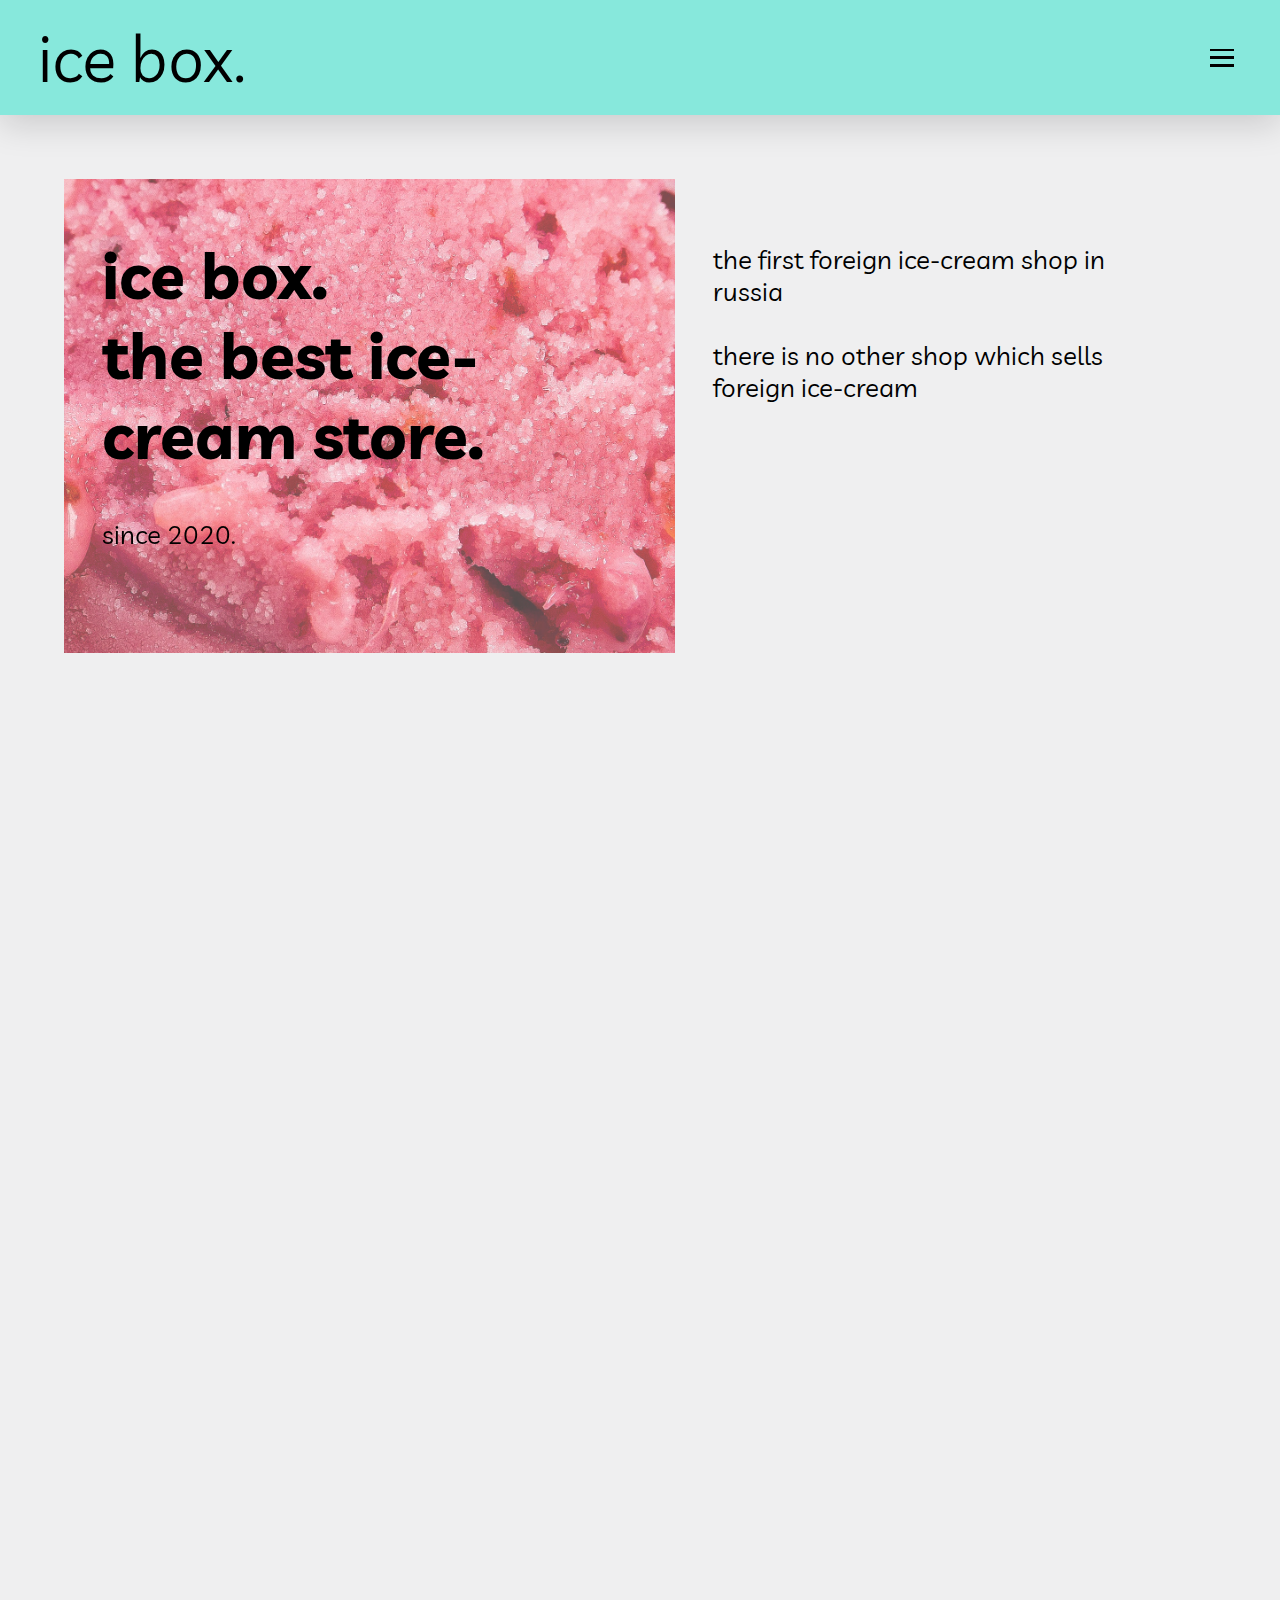
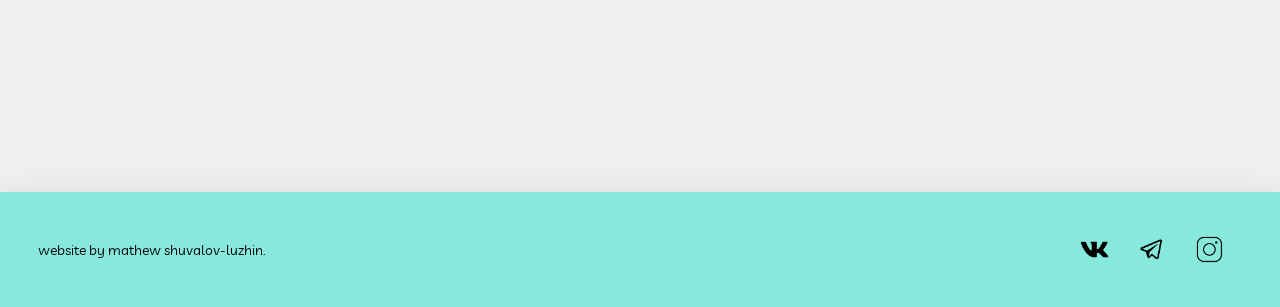
<file: index.html>
<!DOCTYPE html>
<html lang="en">
<head>
    <meta charset="UTF-8">
    <meta http-equiv="X-UA-Compatible" content="IE=edge">
    <meta name="viewport" content="width=device-width, initial-scale=1.0">

    <link rel="icon" href="link-photo/favicon.ico">

    <title>home | ice-box.</title>

    <link href="css/style.css" rel="stylesheet">
    <link href="css/menu.css" rel="stylesheet">
    <link href="css/burger.css" rel="stylesheet">
    <link href="css/footer.css" rel="stylesheet">
    <link href="adapt/menuadapt.css" rel="stylesheet">      
    <link href="adapt/burgeradapt.css" rel="stylesheet">
    <link href="adapt/footeradapt.css" rel="stylesheet">
    
    <link href="css/home.css" rel="stylesheet">
    <link href="adapt/homeadapt.css" rel="stylesheet">
    

</head>
<body>
    
        <!-- Меню -->

        <div id="menu">
            <div id="logo"><a href="index.html">ice box.</a></div>
            <div class="block">
                <ul id="nav">
                    <li><a href="shop.html"><div id="shop">shop</div></a></li>
                    <li><a href="about.html"><div id="cart">about</div></a></li>
                    <li><a href="contacts.html"><div id="contacts">contacts</div></a></li>
                </ul>
                <button class="burger" id="burger" onclick="ToggleMenu()">
                   <div class="line"></div>
                </button>
            </div>
        </div>

        <div class="container">
            <div class="content-left">
                <div class="text" id="f">
                    <div class="inner">
                        <h1>ice box. 
                        <br> 
                        the best ice-cream store.
                        </h1>
                        since 2020.
                    </div>
                </div>
                <div class="aside">
                    the first foreign ice-cream shop in russia<br><br>
                    there is no other shop which sells foreign ice-cream
                </div>
            </div>
    
            <div class="content-right">
                <div class="text" id="s">
                    <div class="inner" id="r">
                        <h1>the best quality.
                        <br> 
                        straight from usa and europe.
                        </h1>
                        all the production is original. 
                    </div>
                </div>
                <div class="aside" id="aside2">
                    we work only with official dealers of ice-cream brands.<br><br>
                    so the quality of our product is the best in russia
                </div>
            </div>
    
            <div class="content-left">
                <div class="text" id="t">
                    <div class="inner">
                        <h1>you're welcome
                        </h1>
                        <span>ice box.</span>
                    </div>
                </div>
            </div>
        </div>
        

        <footer>
            <div id="author">
                website by mathew shuvalov-luzhin.
            </div>
            <div id="link-container">
                <a href="https://vk.com/matveyshuv" target="blank">
                <div id="link">
                    <img src="link-photo/vk.png">
                </div>
                </a>
                <a href="https://t.me/matveyshuvalov" target="blank">
                <div id="link">
                    <img src="link-photo/tg.png">
                </div>
                </a>
                <a href="https://www.instagram.com/matveyshuvalov/" target="blank">
                <div id="link">
                    <img src="link-photo/inst.png">
                </div>
                </a>
            </div>
        </footer>


        <script>
            function ToggleMenu(){
                const button = document.getElementById('burger')
                const menu = document.getElementById('nav')
    
                button.classList.toggle('active')
                menu.classList.toggle('active')
            }

            function onEntry(entry) {
                entry.forEach(change => {
                    if (change.isIntersecting) {
                        change.target.classList.add('show');
                        }
                });
            }
            let options = { threshold: [0.5] };
            let observer = new IntersectionObserver(onEntry, options);
            let elements = document.querySelectorAll('.content-left, .content-right, span');
            for (let elm of elements) {
                 observer.observe(elm);
                }
        </script>


</body>
</html>
</file>
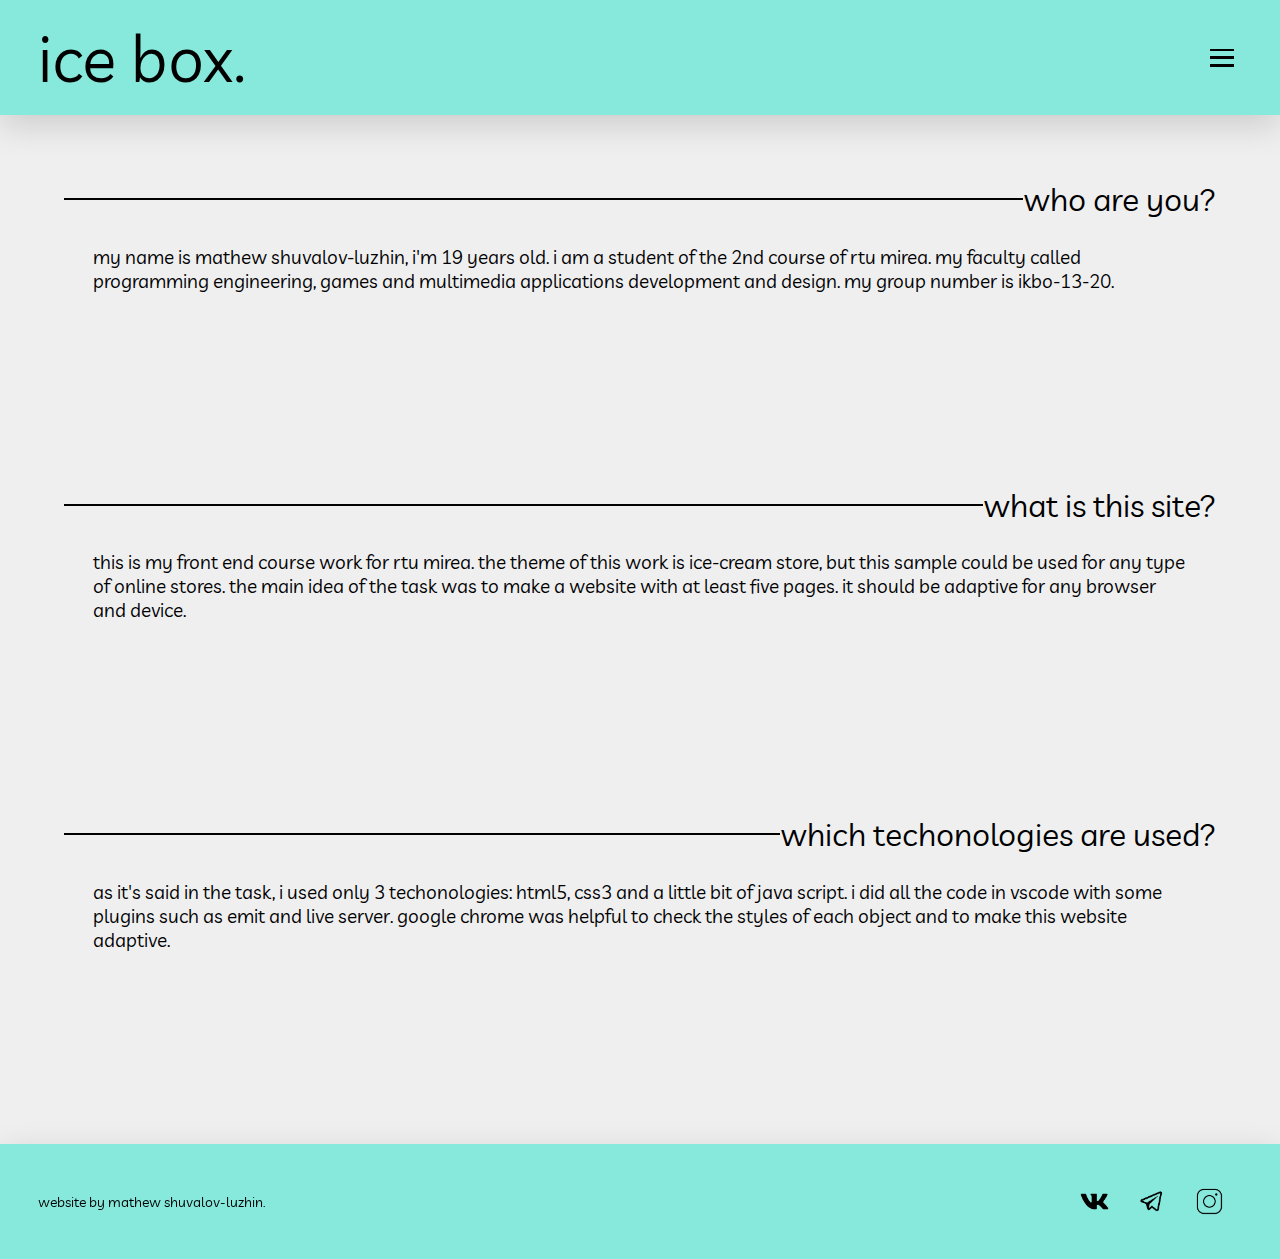
<file: about.html>
<!DOCTYPE html>
<html lang="en">
<head>
    <meta charset="UTF-8">
    <meta http-equiv="X-UA-Compatible" content="IE=edge">
    <meta name="viewport" content="width=device-width, initial-scale=1.0">

    <link rel="icon" href="link-photo/favicon.ico">

    <link href="css/style.css" rel="stylesheet">
    <link href="css/menu.css" rel="stylesheet">
    <link href="css/burger.css" rel="stylesheet">
    <link href="css/footer.css" rel="stylesheet">
    <link href="adapt/menuadapt.css" rel="stylesheet">      
    <link href="adapt/burgeradapt.css" rel="stylesheet">
    <link href="adapt/footeradapt.css" rel="stylesheet">
    
    <link href="css/about.css" rel="stylesheet">
    <link rel="stylesheet" href="adapt/aboutadapt.css">


    <title>about | ice box</title>
</head>

<body>
    
    <!-- Меню -->

    <div id="menu">
        <div id="logo"><a href="index.html">ice box.</a></div>
        <div class="block">
            <ul id="nav">
                <li><a href="shop.html"><div id="shop">shop</div></a></li>
                <li><a href="about.html"><div id="cart">about</div></a></li>
                <li><a href="contacts.html"><div id="contacts">contacts</div></a></li>
            </ul>
            <button class="burger" id="burger" onclick="ToggleMenu()">
               <div class="line"></div>
            </button>
        </div>
    </div>

    <div class="text">
        <section>
            <div class="fakeline"></div>
            <span>
                who are you?
            </span>
        </section>
        <p>
            my name is mathew shuvalov-luzhin, i'm 19 years old. i am a student of the 2nd course of rtu mirea. my faculty called programming engineering, games and multimedia applications development and design. my group number is ikbo-13-20.
        </p>
        <section>
            <div class="fakeline"></div>
            <span>
                what is this site?
            </span>
        </section>
        <p>
            this is my front end course work for rtu mirea. the theme of this work is ice-cream store, but this sample could be used for any type of online stores. the main idea of the task was to make a website with at least five pages. it should be adaptive for any browser and device.
        </p>
        <section>
            <div class="fakeline"></div>
            <span>
                which techonologies are used?
            </span>
        </section>
        <p>
            as it's said in the task, i used only 3 techonologies: html5, css3 and a little bit of java script. i did all the code in vscode with some plugins such as emit and live server. google chrome was helpful to check the styles of each object and to make this website adaptive.
        </p>
    </div>

    <footer>
        <div id="author">
            website by mathew shuvalov-luzhin.
        </div>
        <div id="link-container">
            <a href="https://vk.com/matveyshuv" target="blank">
            <div id="link">
                <img src="link-photo/vk.png">
            </div>
            </a>
            <a href="https://t.me/matveyshuvalov" target="blank">
            <div id="link">
                <img src="link-photo/tg.png">
            </div>
            </a>
            <a href="https://www.instagram.com/matveyshuvalov/" target="blank">
            <div id="link">
                <img src="link-photo/inst.png">
            </div>
            </a>
        </div>
    </footer>


    <script>
        function ToggleMenu(){
            const button = document.getElementById('burger')
            const menu = document.getElementById('nav')

            button.classList.toggle('active')
            menu.classList.toggle('active')
        }
    </script>

</body>
</html>
</file>
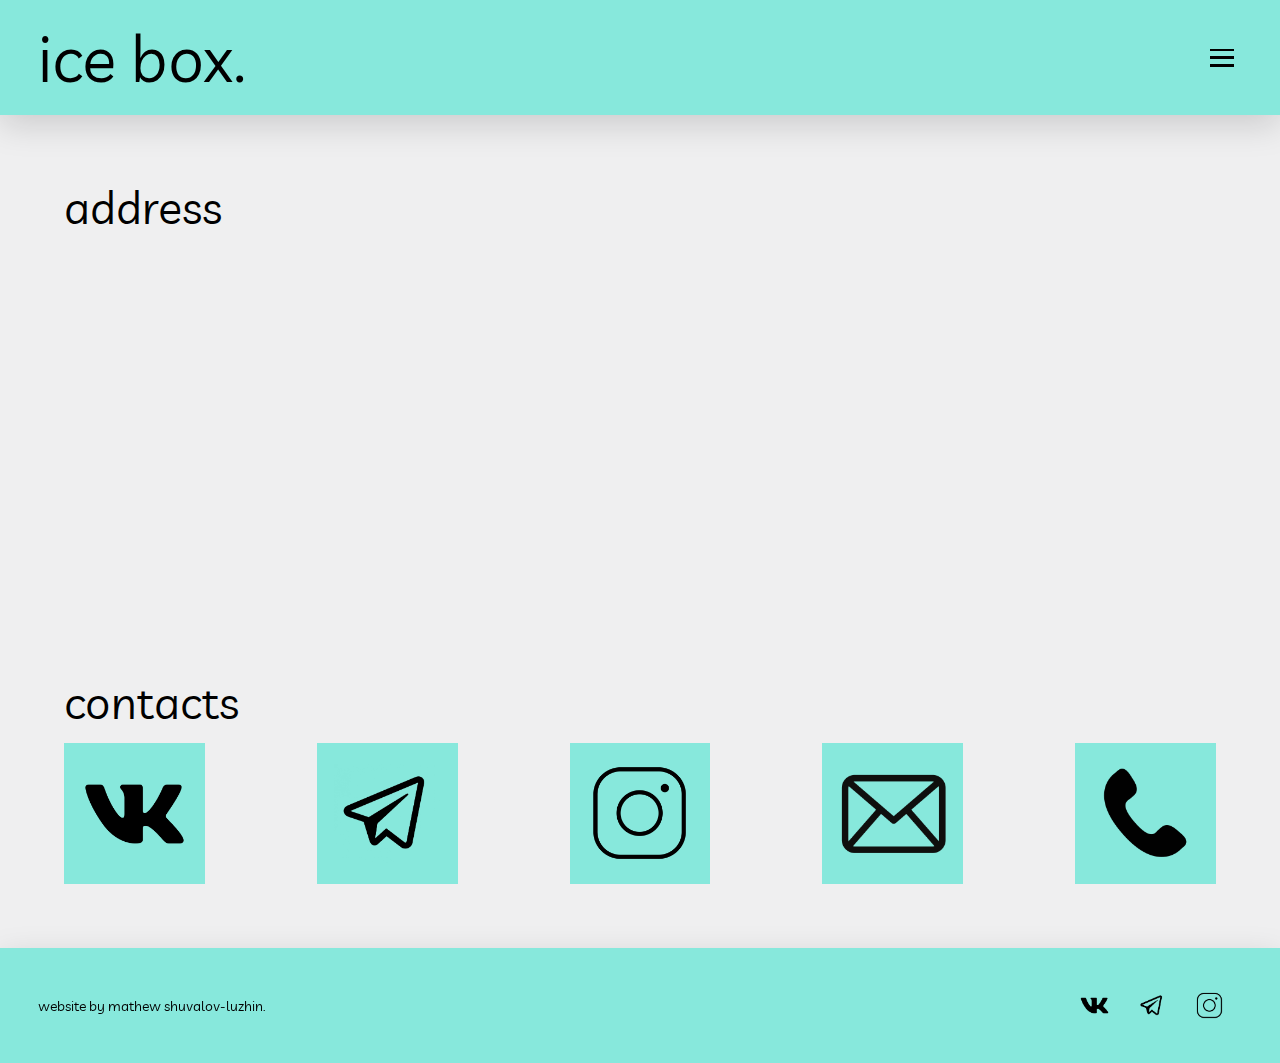
<file: contacts.html>
<!DOCTYPE html>
<html lang="en">
<head>
    <meta charset="UTF-8">
    <meta http-equiv="X-UA-Compatible" content="IE=edge">
    <meta name="viewport" content="width=device-width, initial-scale=1.0">

    <link rel="icon" href="link-photo/favicon.ico">

    <link href="css/style.css" rel="stylesheet">
    <link href="css/menu.css" rel="stylesheet">
    <link href="css/burger.css" rel="stylesheet">
    <link href="css/footer.css" rel="stylesheet">
    <link href="adapt/menuadapt.css" rel="stylesheet">      
    <link href="adapt/burgeradapt.css" rel="stylesheet">
    <link href="adapt/footeradapt.css" rel="stylesheet">
    
    <link href="css/contacts.css" rel="stylesheet">
    <link href="adapt/contactsadapt.css" rel="stylesheet">


    <title>contacts | ice box</title>
</head>

<body>

    <!-- Меню -->

    <div id="menu">
        <div id="logo"><a href="index.html">ice box.</a></div>
        <div class="block">
            <ul id="nav">
                <li><a href="shop.html"><div id="shop">shop</div></a></li>
                <li><a href="about.html"><div id="cart">about</div></a></li>
                <li><a href="contacts.html"><div id="contacts">contacts</div></a></li>
            </ul>
            <button class="burger" id="burger" onclick="ToggleMenu()">
               <div class="line"></div>
            </button>
        </div>
    </div>


    <div id="map">
        <div id="title">address</div>
        <iframe src="https://yandex.ru/map-widget/v1/?um=constructor%3A339cc03cee48f71df6d7b0cc1d6c142b58d3fba5113b68d922a807118c9e8085&amp;source=constructor" width="100%" height="300" frameborder="0"></iframe>
    </div>


    <div id="social-container">
        <div id="title">contacts</div>
        <div id="social-networks">
            <a href="https://vk.com/matveyshuv" target="blank">
                <div id="social-icon"><img src="link-photo/vk.png"></div>
            </a>
            <a href="https://t.me/matveyshuvalov" target="blank">
                <div id="social-icon"><img src="link-photo/tg.png"></div>
            </a>
            <a href="https://www.instagram.com/matveyshuvalov/" target="blank">
                <div id="social-icon"><img src="link-photo/inst.png"></div>
            </a>
            <a href="mailto:matveyshuvaloff@yandex.ru" target="blank">
                <div id="social-icon"><img src="link-photo/email.png"></div>
            </a>
            <a href="tel:+79168379022" target="blank">
                <div id="social-icon-tel"><img src="link-photo/tel.png"></div>
            </a>
        </div>
        
    </div>


    <footer>
        <div id="author">
            website by mathew shuvalov-luzhin.
        </div>
        <div id="link-container">
            <a href="https://vk.com/matveyshuv" target="blank">
            <div id="link">
                <img src="link-photo/vk.png">
            </div>
            </a>
            <a href="https://t.me/matveyshuvalov" target="blank">
            <div id="link">
                <img src="link-photo/tg.png">
            </div>
            </a>
            <a href="https://www.instagram.com/matveyshuvalov/" target="blank">
            <div id="link">
                <img src="link-photo/inst.png">
            </div>
            </a>
        </div>
    </footer>

    <script>
        function ToggleMenu(){
            const button = document.getElementById('burger')
            const menu = document.getElementById('nav')

            button.classList.toggle('active')
            menu.classList.toggle('active')
        }
    </script>

</body>
</file>
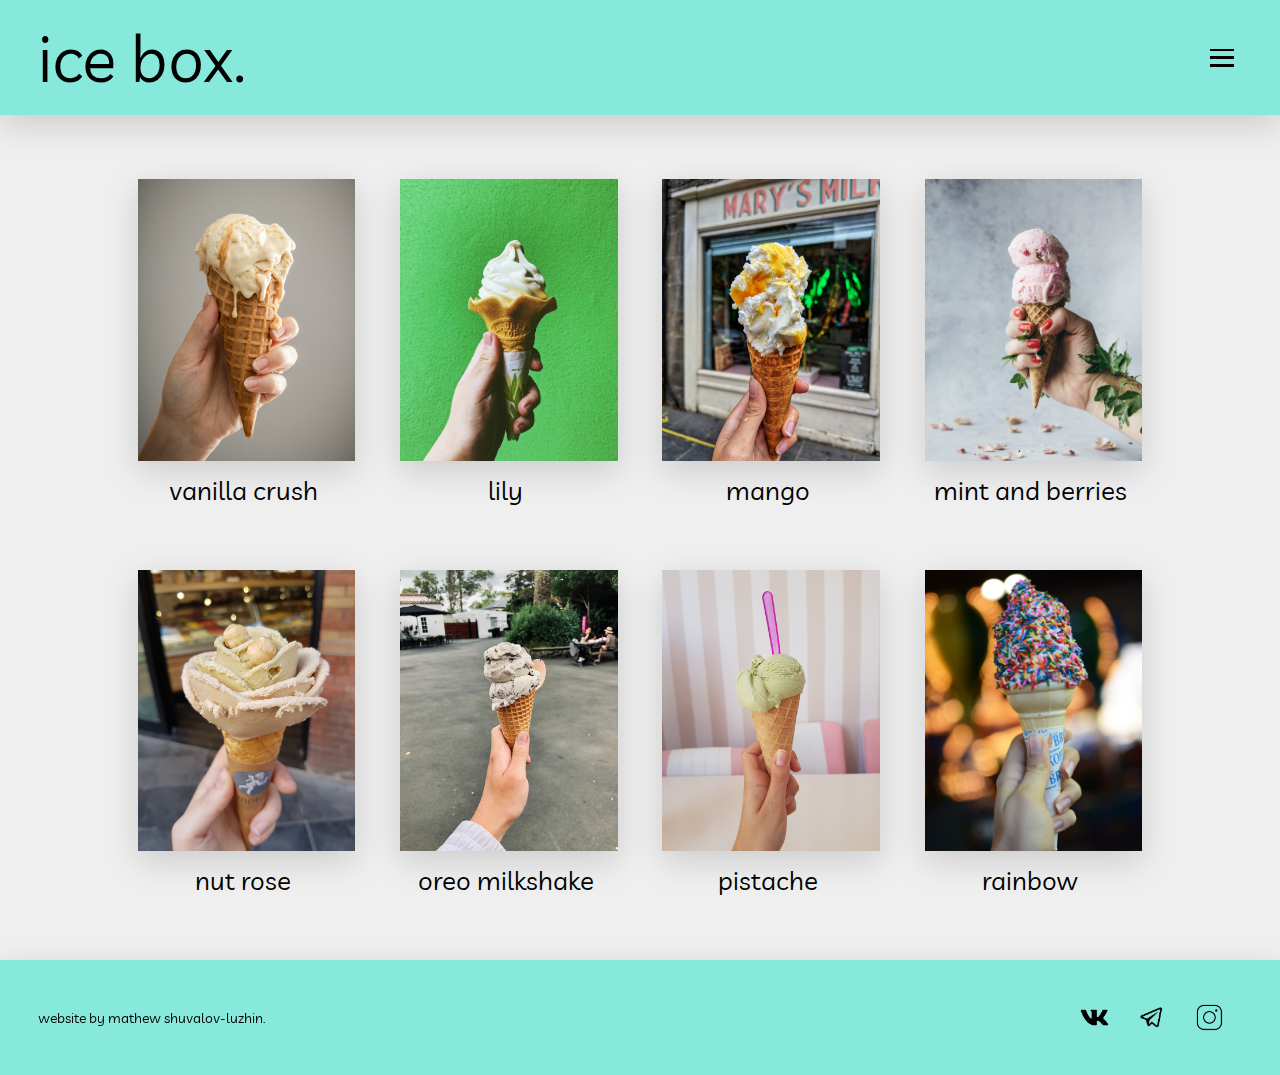
<file: shop.html>
<!DOCTYPE html>
<html lang="en">
<head>
    <meta charset="UTF-8">
    <meta http-equiv="X-UA-Compatible" content="IE=edge">
    <meta name="viewport" content="width=device-width, initial-scale=1.0">

    <link rel="icon" href="link-photo/favicon.ico">

    <link href="css/style.css" rel="stylesheet">
    <link href="css/menu.css" rel="stylesheet">
    <link href="css/burger.css" rel="stylesheet">
    <link href="css/footer.css" rel="stylesheet">
    <link href="adapt/menuadapt.css" rel="stylesheet">      
    <link href="adapt/burgeradapt.css" rel="stylesheet">
    <link href="adapt/footeradapt.css" rel="stylesheet">
    
    <link href="css/shop.css" rel="stylesheet">
    <link href="adapt/shopadapt.css" rel="stylesheet">


    <title>shop | ice box</title>
</head>

<body>
    
    <!-- Меню -->

    <div id="menu">
        <div id="logo"><a href="index.html">ice box.</a></div>
        <div class="block">
            <ul id="nav">
                <li><a href="shop.html"><div id="shop">shop</div></a></li>
                <li><a href="about.html"><div id="cart">about</div></a></li>
                <li><a href="contacts.html"><div id="contacts">contacts</div></a></li>
            </ul>
            <button class="burger" id="burger" onclick="ToggleMenu()">
               <div class="line"></div>
            </button>
        </div>
    </div>

    <!-- Основной контент -->
    <div id="product-container">

        
            <a href ="products/vc.html">
                <div id="product">
                    <div id="photo">
                        <img src="ice-cream-photo/vanila_crush.jpg">
                    </div>
                    <div id="name">
                        vanilla crush
                    </div>
                </div>
            </a>

            <a href ="products/lily.html">
            <div id="product">
                <div id="photo">
                    <img src="ice-cream-photo/lily.jpg">
                </div>
                <div id="name">
                    lily
                </div>
            </div>
            </a>

            <a href ="products/mango.html">
            <div id="product">
                <div id="photo">
                    <img src="ice-cream-photo/mango.jpg">
                </div>
                <div id="name">
                    mango
                </div>
            </div>
            </a>
        
            <a href ="products/mb.html">
            <div id="product">
                <div id="photo">
                    <img src="ice-cream-photo/mint_berries.jpg">
                </div>
                <div id="name">
                    mint and berries
                </div>
            </div>
            </a>

            <a href ="products/nr.html">
            <div id="product">
                <div id="photo">
                    <img src="ice-cream-photo/nut_rose.jpg">
                </div>
                <div id="name">
                    nut rose
                </div>
            </div>
            </a>

            <a href ="products/om.html">
            <div id="product">
                <div id="photo">
                    <img src="ice-cream-photo/orep_milkshake.jpg">
                </div>
                <div id="name">
                    oreo milkshake
                </div>
            </div>
            </a>

            <a href ="products/pistache.html">
            <div id="product">
                <div id="photo">
                    <img src="ice-cream-photo/pistache.jpg">
                </div>
                <div id="name">
                    pistache
                </div>
            </div>
            </a>

            <a href ="products/rainbow.html">
            <div id="product">
                <div id="photo">
                    <img src="ice-cream-photo/rainbow.jpg">
                </div>
                <div id="name">
                    rainbow
                </div>
            </div>
            </a>
        </div>
            

        <footer>
            <div id="author">
                website by mathew shuvalov-luzhin.
            </div>
            <div id="link-container">
                <a href="https://vk.com/matveyshuv" target="blank">
                <div id="link">
                    <img src="link-photo/vk.png">
                </div>
                </a>
                <a href="https://t.me/matveyshuvalov" target="blank">
                <div id="link">
                    <img src="link-photo/tg.png">
                </div>
                </a>
                <a href="https://www.instagram.com/matveyshuvalov/" target="blank">
                <div id="link">
                    <img src="link-photo/inst.png">
                </div>
                </a>
            </div>
        </footer>


        <script>
            function ToggleMenu(){
                const button = document.getElementById('burger')
                const menu = document.getElementById('nav')
    
                button.classList.toggle('active')
                menu.classList.toggle('active')
            }
        </script>

</body>
</html>
</file>
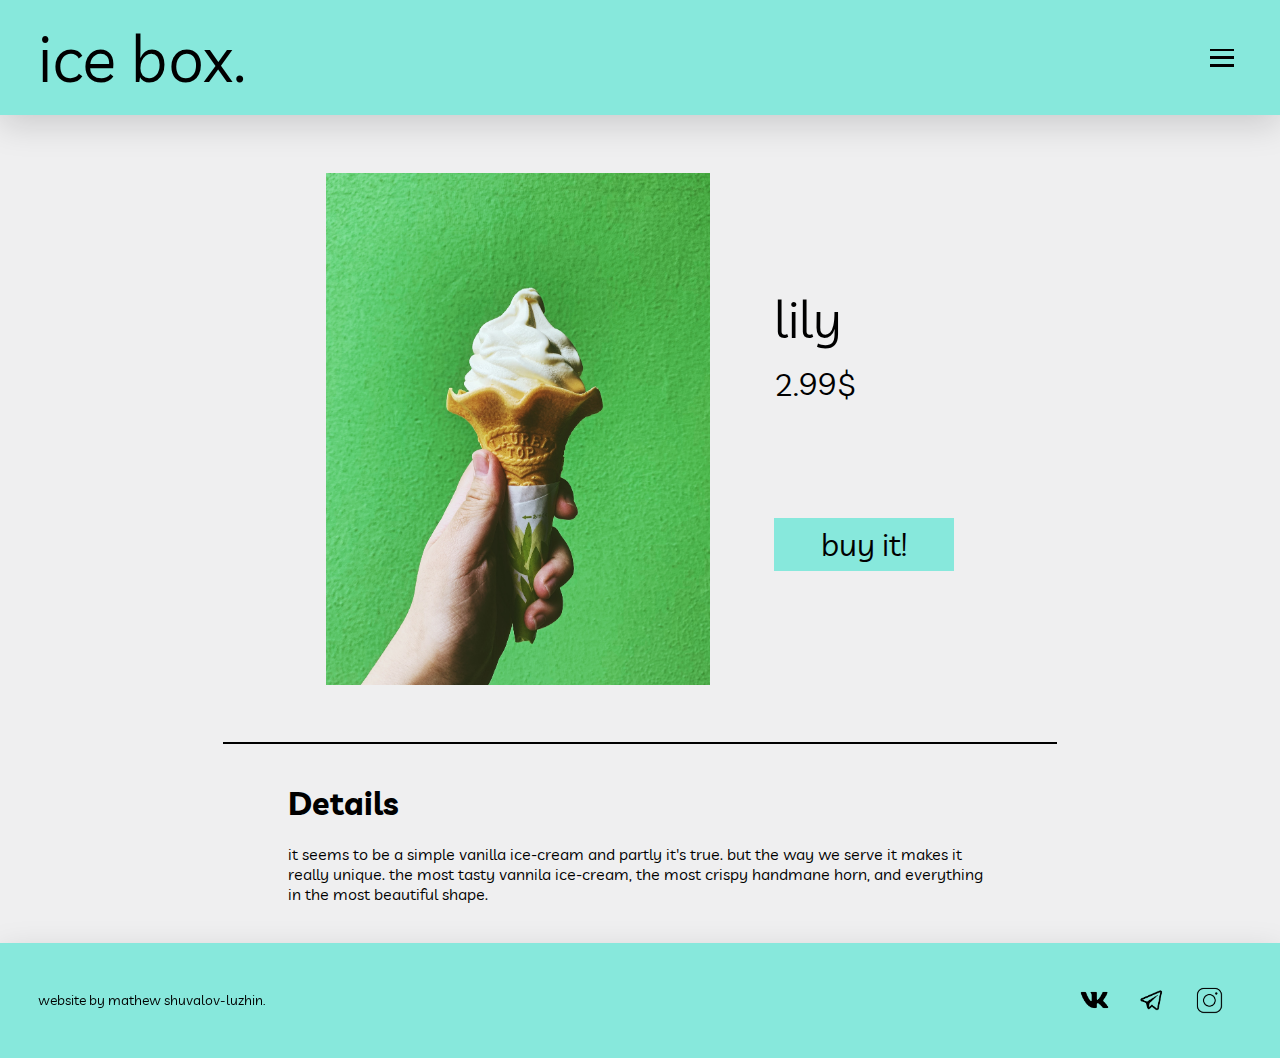
<file: products/lily.html>
<!DOCTYPE html>
<html lang="en">
<head>
    <meta charset="UTF-8">
    <meta http-equiv="X-UA-Compatible" content="IE=edge">
    <meta name="viewport" content="width=device-width, initial-scale=1.0">

    <link rel="icon" href="../link-photo/favicon.ico">

    <link href="../css/style.css" rel="stylesheet">
    <link href="../css/menu.css" rel="stylesheet">
    <link href="../css/burger.css" rel="stylesheet">
    <link href="../css/footer.css" rel="stylesheet">
    <link href="../adapt/menuadapt.css" rel="stylesheet">      
    <link href="../adapt/burgeradapt.css" rel="stylesheet">
    <link href="../adapt/footeradapt.css" rel="stylesheet">
    
    <link href="../css/product.css" rel="stylesheet">
    <link href="../adapt/productadapt.css" rel="stylesheet">

    <title>lily | ice-box</title>
</head>
<body>

    <!-- Меню -->

    <div id="menu">
        <div id="logo"><a href="../index.html">ice box.</a></div>
        <div class="block">
            <ul id="nav">
                <li><a href="../shop.html"><div id="shop">shop</div></a></li>
                <li><a href="../about.html"><div id="cart">about</div></a></li>
                <li><a href="../contacts.html"><div id="contacts">contacts</div></a></li>
            </ul>
            <button class="burger" id="burger" onclick="ToggleMenu()">
               <div class="line"></div>
            </button>
        </div>
    </div>
    
    <div id="purchase-container">
        <div id="productpage-photo">
            <img src="../ice-cream-photo/lily.jpg">
        </div>

        <div id="purchase">
            <div id="purchase-name">
                lily
                <div id="price">
                    2.99$
                </div>
            </div>

            <div id="buy">
                buy it!
            </div>  
        </div>
    </div>

    <div class="fakeline"></div>

    <div class="details">
        <h1>Details</h1>
        it seems to be a simple vanilla ice-cream and partly it's true. but the way we serve it makes it really unique. the most tasty vannila ice-cream, the most crispy handmane horn, and everything in the most beautiful shape.
    </div>
   
    <footer>
        <div id="author">
            website by mathew shuvalov-luzhin.
        </div>
        <div id="link-container">
            <a href="https://vk.com/matveyshuv" target="blank">
            <div id="link">
                <img src="../link-photo/vk.png">
            </div>
            </a>
            <a href="https://t.me/matveyshuvalov" target="blank">
            <div id="link">
                <img src="../link-photo/tg.png">
            </div>
            </a>
            <a href="https://www.instagram.com/matveyshuvalov/" target="blank">
            <div id="link">
                <img src="../link-photo/inst.png">
            </div>
            </a>
        </div>
    </footer>

    <script>
        function ToggleMenu(){
            const button = document.getElementById('burger')
            const menu = document.getElementById('nav')

            button.classList.toggle('active')
            menu.classList.toggle('active')
        }

    </script>

</body>
</html>
</file>
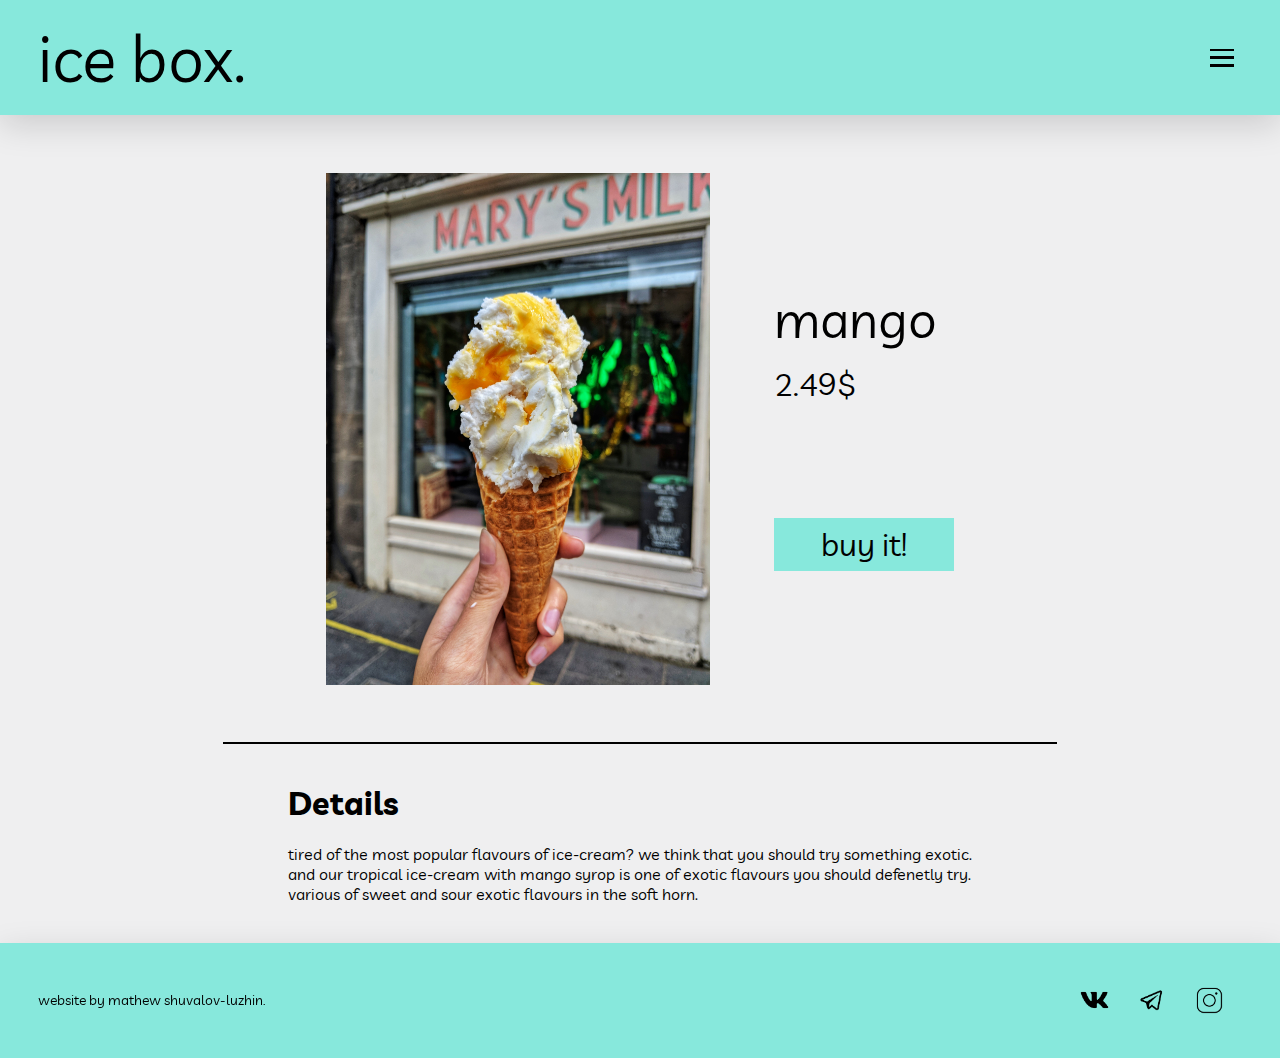
<file: products/mango.html>
<!DOCTYPE html>
<html lang="en">
<head>
    <meta charset="UTF-8">
    <meta http-equiv="X-UA-Compatible" content="IE=edge">
    <meta name="viewport" content="width=device-width, initial-scale=1.0">

    <link rel="icon" href="../link-photo/favicon.ico">

    <link href="../css/style.css" rel="stylesheet">
    <link href="../css/menu.css" rel="stylesheet">
    <link href="../css/burger.css" rel="stylesheet">
    <link href="../css/footer.css" rel="stylesheet">
    <link href="../adapt/menuadapt.css" rel="stylesheet">      
    <link href="../adapt/burgeradapt.css" rel="stylesheet">
    <link href="../adapt/footeradapt.css" rel="stylesheet">
    
    <link href="../css/product.css" rel="stylesheet">
    <link href="../adapt/productadapt.css" rel="stylesheet">

    <title>mango | ice-box</title>
</head>
<body>

    <!-- Меню -->

    <div id="menu">
        <div id="logo"><a href="../index.html">ice box.</a></div>
        <div class="block">
            <ul id="nav">
                <li><a href="../shop.html"><div id="shop">shop</div></a></li>
                <li><a href="../about.html"><div id="cart">about</div></a></li>
                <li><a href="../contacts.html"><div id="contacts">contacts</div></a></li>
            </ul>
            <button class="burger" id="burger" onclick="ToggleMenu()">
               <div class="line"></div>
            </button>
        </div>
    </div>
    
    <div id="purchase-container">
        <div id="productpage-photo">
            <img src="../ice-cream-photo/mango.jpg">
        </div>

        <div id="purchase">
            <div id="purchase-name">
                mango
                <div id="price">
                    2.49$
                </div>
            </div>

            <div id="buy">
                buy it!
            </div>  
        </div>
    </div>

    <div class="fakeline"></div>

    <div class="details">
        <h1>Details</h1>
        tired of the most popular flavours of ice-cream? we think that you should try something exotic. and our tropical ice-cream with mango syrop is one of exotic flavours you should defenetly try. various of sweet and sour exotic flavours in the soft horn.
    </div>
   
    <footer>
        <div id="author">
            website by mathew shuvalov-luzhin.
        </div>
        <div id="link-container">
            <a href="https://vk.com/matveyshuv" target="blank">
            <div id="link">
                <img src="../link-photo/vk.png">
            </div>
            </a>
            <a href="https://t.me/matveyshuvalov" target="blank">
            <div id="link">
                <img src="../link-photo/tg.png">
            </div>
            </a>
            <a href="https://www.instagram.com/matveyshuvalov/" target="blank">
            <div id="link">
                <img src="../link-photo/inst.png">
            </div>
            </a>
        </div>
    </footer>

    <script>
        function ToggleMenu(){
            const button = document.getElementById('burger')
            const menu = document.getElementById('nav')

            button.classList.toggle('active')
            menu.classList.toggle('active')
        }

    </script>

</body>
</html>
</file>
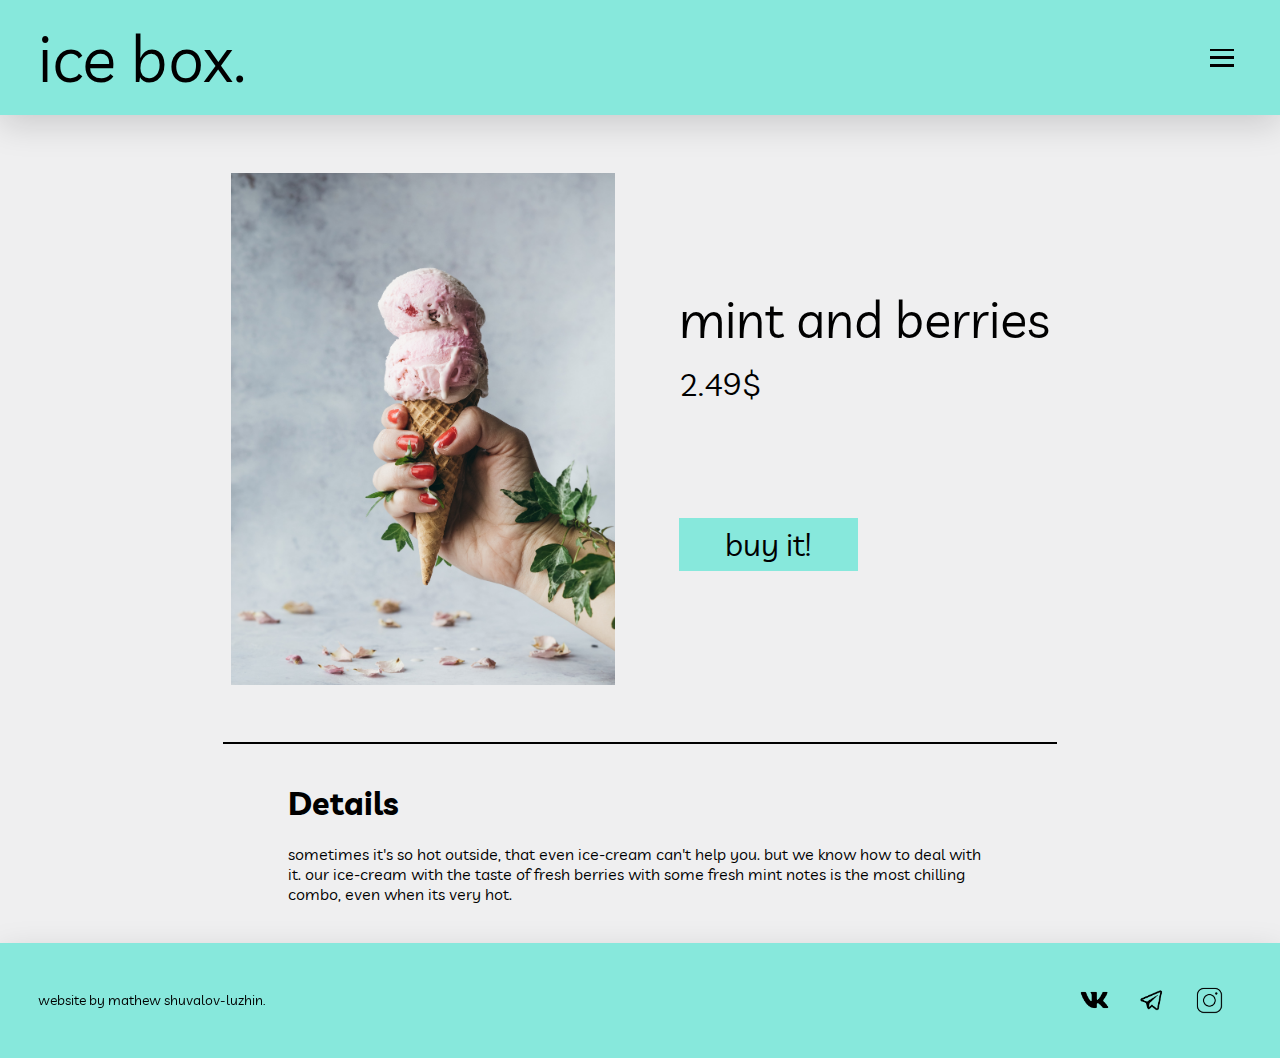
<file: products/mb.html>
<!DOCTYPE html>
<html lang="en">
<head>
    <meta charset="UTF-8">
    <meta http-equiv="X-UA-Compatible" content="IE=edge">
    <meta name="viewport" content="width=device-width, initial-scale=1.0">

    <link rel="icon" href="../link-photo/favicon.ico">

    <link href="../css/style.css" rel="stylesheet">
    <link href="../css/menu.css" rel="stylesheet">
    <link href="../css/burger.css" rel="stylesheet">
    <link href="../css/footer.css" rel="stylesheet">
    <link href="../adapt/menuadapt.css" rel="stylesheet">      
    <link href="../adapt/burgeradapt.css" rel="stylesheet">
    <link href="../adapt/footeradapt.css" rel="stylesheet">
    
    <link href="../css/product.css" rel="stylesheet">
    <link href="../adapt/productadapt.css" rel="stylesheet">

    <title>mint and berries | ice-box</title>
</head>
<body>

    <!-- Меню -->

    <div id="menu">
        <div id="logo"><a href="../index.html">ice box.</a></div>
        <div class="block">
            <ul id="nav">
                <li><a href="../shop.html"><div id="shop">shop</div></a></li>
                <li><a href="../about.html"><div id="cart">about</div></a></li>
                <li><a href="../contacts.html"><div id="contacts">contacts</div></a></li>
            </ul>
            <button class="burger" id="burger" onclick="ToggleMenu()">
               <div class="line"></div>
            </button>
        </div>
    </div>
    
    <div id="purchase-container">
        <div id="productpage-photo">
            <img src="../ice-cream-photo/mint_berries.jpg">
        </div>

        <div id="purchase">
            <div id="purchase-name">
                mint and berries
                <div id="price">
                    2.49$
                </div>
            </div>

            <div id="buy">
                buy it!
            </div>  
        </div>
    </div>

    <div class="fakeline"></div>

    <div class="details">
        <h1>Details</h1>
        sometimes it's so hot outside, that even ice-cream can't help you. but we know how to deal with it. our ice-cream with the taste of fresh berries with some fresh mint notes is the most chilling combo, even when its very hot.
    </div>
   
    <footer>
        <div id="author">
            website by mathew shuvalov-luzhin.
        </div>
        <div id="link-container">
            <a href="https://vk.com/matveyshuv" target="blank">
            <div id="link">
                <img src="../link-photo/vk.png">
            </div>
            </a>
            <a href="https://t.me/matveyshuvalov" target="blank">
            <div id="link">
                <img src="../link-photo/tg.png">
            </div>
            </a>
            <a href="https://www.instagram.com/matveyshuvalov/" target="blank">
            <div id="link">
                <img src="../link-photo/inst.png">
            </div>
            </a>
        </div>
    </footer>

    <script>
        function ToggleMenu(){
            const button = document.getElementById('burger')
            const menu = document.getElementById('nav')

            button.classList.toggle('active')
            menu.classList.toggle('active')
        }

    </script>

</body>
</html>
</file>
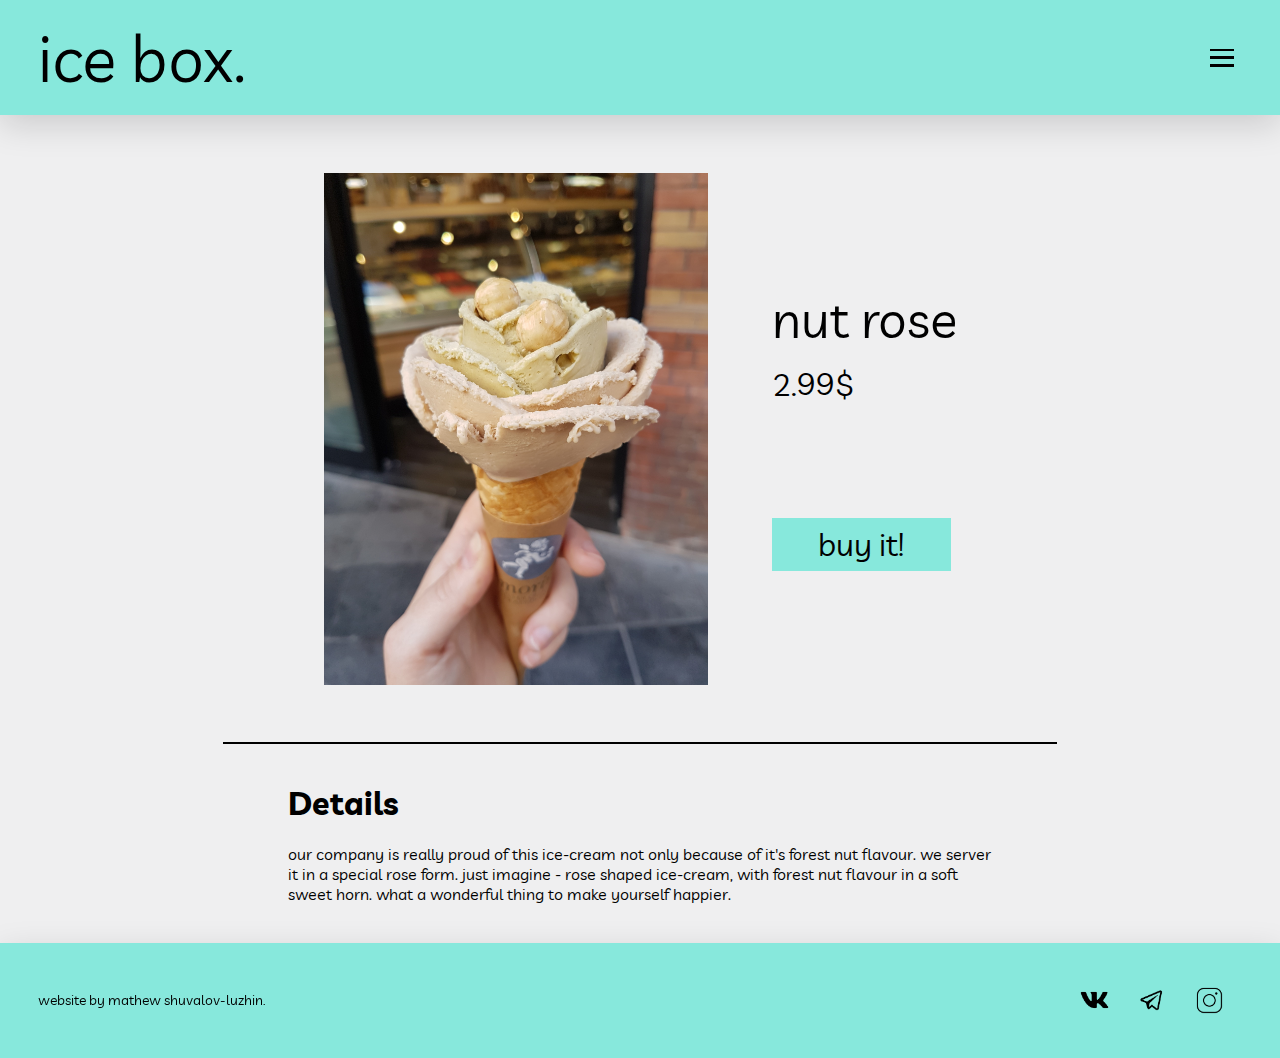
<file: products/nr.html>
<!DOCTYPE html>
<html lang="en">
<head>
    <meta charset="UTF-8">
    <meta http-equiv="X-UA-Compatible" content="IE=edge">
    <meta name="viewport" content="width=device-width, initial-scale=1.0">

    <link rel="icon" href="../link-photo/favicon.ico">

    <link href="../css/style.css" rel="stylesheet">
    <link href="../css/menu.css" rel="stylesheet">
    <link href="../css/burger.css" rel="stylesheet">
    <link href="../css/footer.css" rel="stylesheet">
    <link href="../adapt/menuadapt.css" rel="stylesheet">      
    <link href="../adapt/burgeradapt.css" rel="stylesheet">
    <link href="../adapt/footeradapt.css" rel="stylesheet">
    
    <link href="../css/product.css" rel="stylesheet">
    <link href="../adapt/productadapt.css" rel="stylesheet">

    <title>nut rose | ice-box</title>
</head>
<body>

    <!-- Меню -->

    <div id="menu">
        <div id="logo"><a href="../index.html">ice box.</a></div>
        <div class="block">
            <ul id="nav">
                <li><a href="../shop.html"><div id="shop">shop</div></a></li>
                <li><a href="../about.html"><div id="cart">about</div></a></li>
                <li><a href="../contacts.html"><div id="contacts">contacts</div></a></li>
            </ul>
            <button class="burger" id="burger" onclick="ToggleMenu()">
               <div class="line"></div>
            </button>
        </div>
    </div>
    
    <div id="purchase-container">
        <div id="productpage-photo">
            <img src="../ice-cream-photo/nut_rose.jpg">
        </div>

        <div id="purchase">
            <div id="purchase-name">
                nut rose
                <div id="price">
                    2.99$
                </div>
            </div>

            <div id="buy">
                buy it!
            </div>  
        </div>
    </div>

    <div class="fakeline"></div>

    <div class="details">
        <h1>Details</h1>
        our company is really proud of this ice-cream not only because of it's forest nut flavour. we server it in a special rose form. just imagine - rose shaped ice-cream, with forest nut flavour in a soft sweet horn. what a wonderful thing to make yourself happier.
    </div>
   
    <footer>
        <div id="author">
            website by mathew shuvalov-luzhin.
        </div>
        <div id="link-container">
            <a href="https://vk.com/matveyshuv" target="blank">
            <div id="link">
                <img src="../link-photo/vk.png">
            </div>
            </a>
            <a href="https://t.me/matveyshuvalov" target="blank">
            <div id="link">
                <img src="../link-photo/tg.png">
            </div>
            </a>
            <a href="https://www.instagram.com/matveyshuvalov/" target="blank">
            <div id="link">
                <img src="../link-photo/inst.png">
            </div>
            </a>
        </div>
    </footer>

    <script>
        function ToggleMenu(){
            const button = document.getElementById('burger')
            const menu = document.getElementById('nav')

            button.classList.toggle('active')
            menu.classList.toggle('active')
        }

    </script>

</body>
</html>
</file>
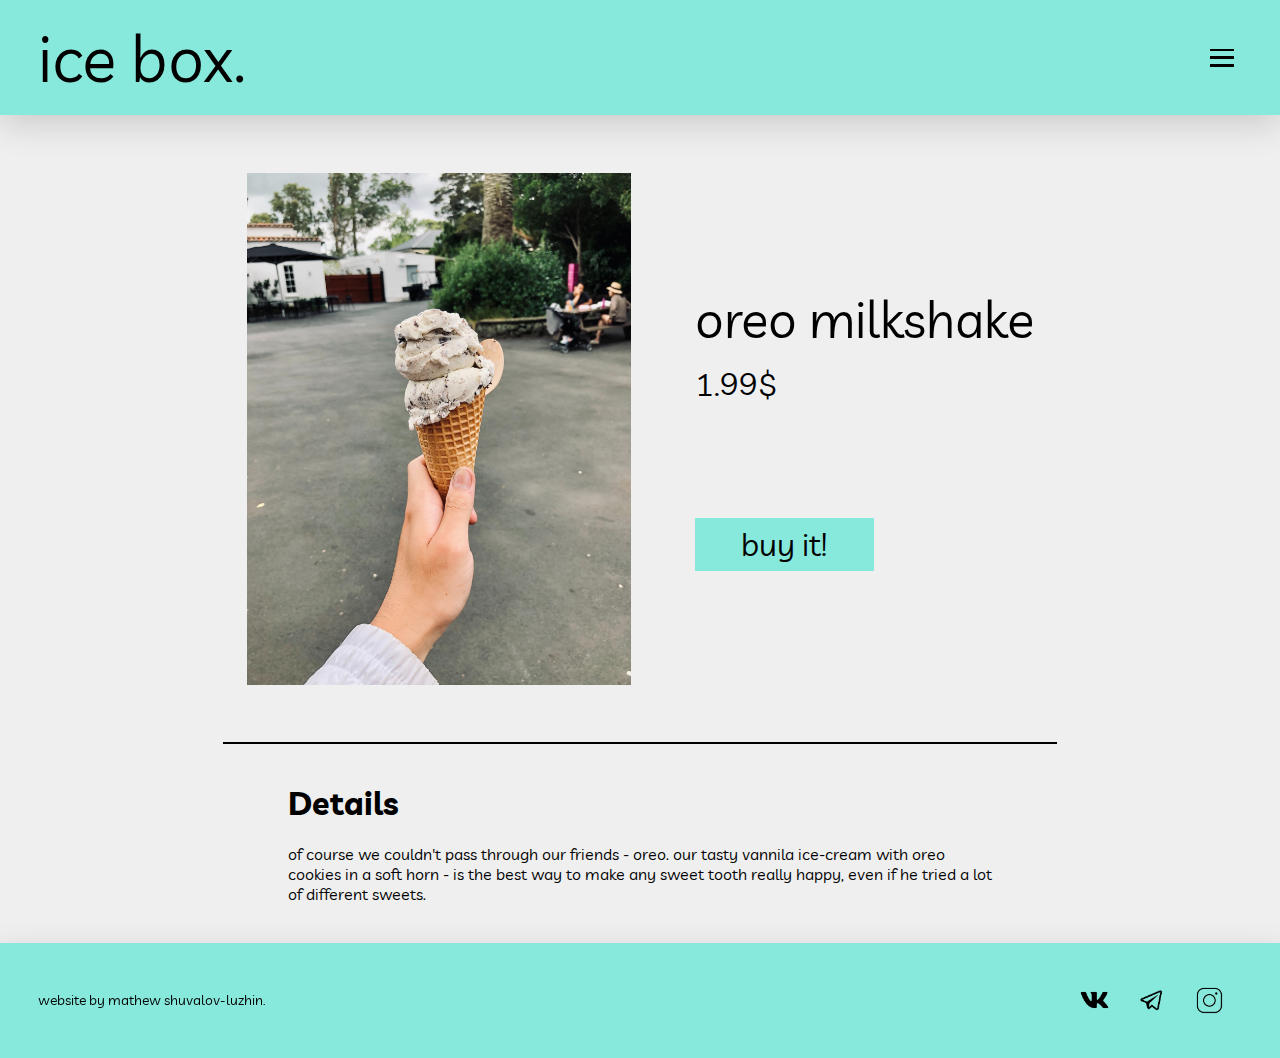
<file: products/om.html>
<!DOCTYPE html>
<html lang="en">
<head>
    <meta charset="UTF-8">
    <meta http-equiv="X-UA-Compatible" content="IE=edge">
    <meta name="viewport" content="width=device-width, initial-scale=1.0">

    <link rel="icon" href="../link-photo/favicon.ico">

    <link href="../css/style.css" rel="stylesheet">
    <link href="../css/menu.css" rel="stylesheet">
    <link href="../css/burger.css" rel="stylesheet">
    <link href="../css/footer.css" rel="stylesheet">
    <link href="../adapt/menuadapt.css" rel="stylesheet">      
    <link href="../adapt/burgeradapt.css" rel="stylesheet">
    <link href="../adapt/footeradapt.css" rel="stylesheet">
    
    <link href="../css/product.css" rel="stylesheet">
    <link href="../adapt/productadapt.css" rel="stylesheet">

    <title>oreo milkshake | ice-box</title>
</head>
<body>

    <!-- Меню -->

    <div id="menu">
        <div id="logo"><a href="../index.html">ice box.</a></div>
        <div class="block">
            <ul id="nav">
                <li><a href="../shop.html"><div id="shop">shop</div></a></li>
                <li><a href="../about.html"><div id="cart">about</div></a></li>
                <li><a href="../contacts.html"><div id="contacts">contacts</div></a></li>
            </ul>
            <button class="burger" id="burger" onclick="ToggleMenu()">
               <div class="line"></div>
            </button>
        </div>
    </div>
    
    <div id="purchase-container">
        <div id="productpage-photo">
            <img src="../ice-cream-photo/orep_milkshake.jpg">
        </div>

        <div id="purchase">
            <div id="purchase-name">
                oreo milkshake
                <div id="price">
                    1.99$
                </div>
            </div>

            <div id="buy">
                buy it!
            </div>  
        </div>
    </div>

    <div class="fakeline"></div>

    <div class="details">
        <h1>Details</h1>
        of course we couldn't pass through our friends - oreo. our tasty vannila ice-cream with oreo cookies in a soft horn -  is the best way to make any sweet tooth really happy, even if he tried a lot of different sweets. 
    </div>
   
    <footer>
        <div id="author">
            website by mathew shuvalov-luzhin.
        </div>
        <div id="link-container">
            <a href="https://vk.com/matveyshuv" target="blank">
            <div id="link">
                <img src="../link-photo/vk.png">
            </div>
            </a>
            <a href="https://t.me/matveyshuvalov" target="blank">
            <div id="link">
                <img src="../link-photo/tg.png">
            </div>
            </a>
            <a href="https://www.instagram.com/matveyshuvalov/" target="blank">
            <div id="link">
                <img src="../link-photo/inst.png">
            </div>
            </a>
        </div>
    </footer>

    <script>
        function ToggleMenu(){
            const button = document.getElementById('burger')
            const menu = document.getElementById('nav')

            button.classList.toggle('active')
            menu.classList.toggle('active')
        }

    </script>

</body>
</html>
</file>
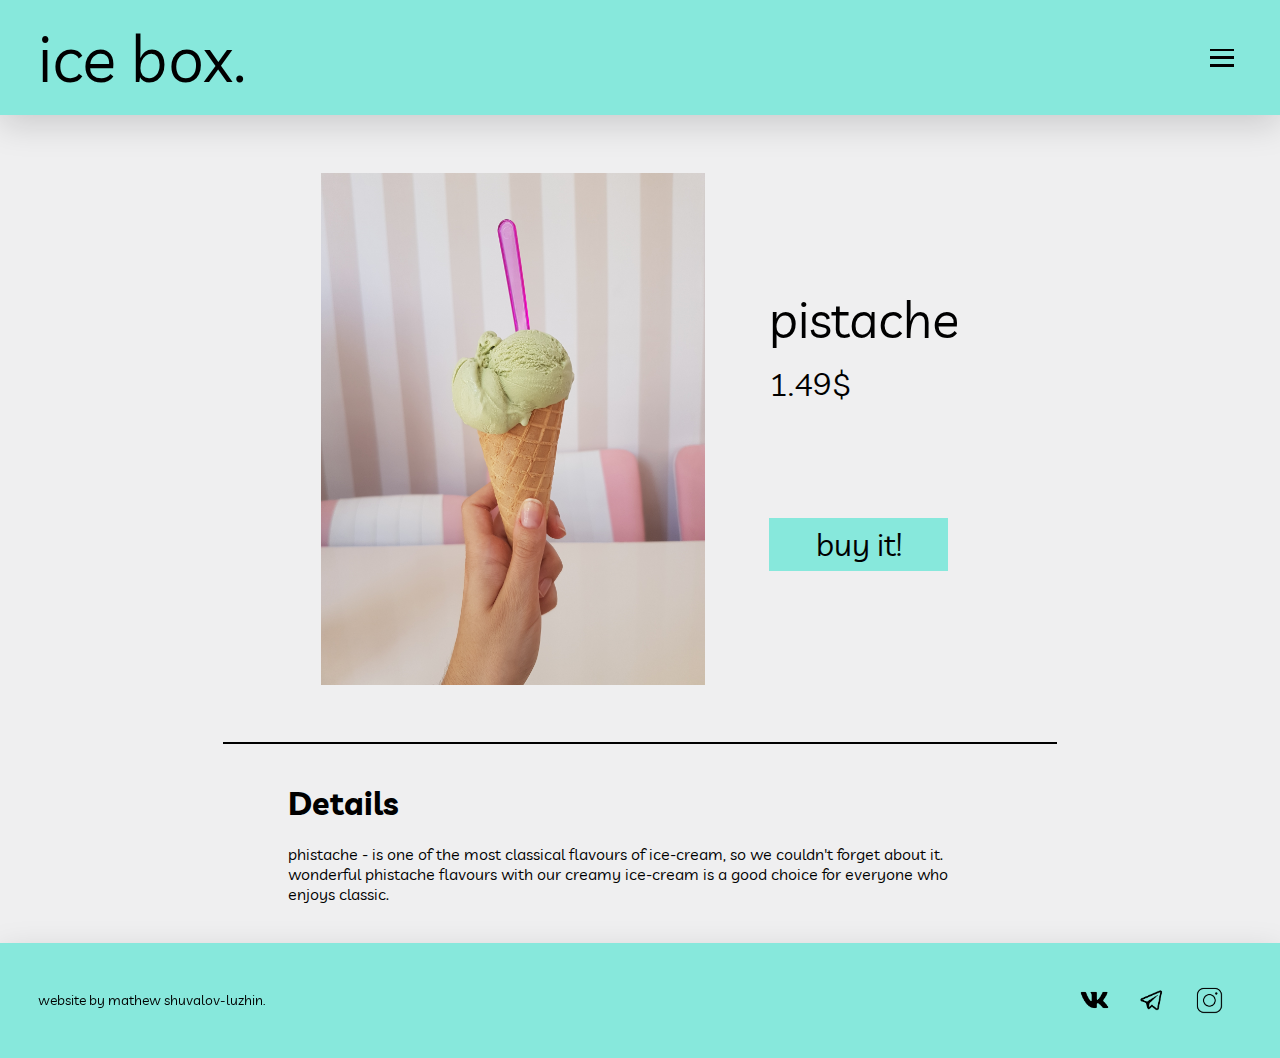
<file: products/pistache.html>
<!DOCTYPE html>
<html lang="en">
<head>
    <meta charset="UTF-8">
    <meta http-equiv="X-UA-Compatible" content="IE=edge">
    <meta name="viewport" content="width=device-width, initial-scale=1.0">

    <link rel="icon" href="../link-photo/favicon.ico">

    <link href="../css/style.css" rel="stylesheet">
    <link href="../css/menu.css" rel="stylesheet">
    <link href="../css/burger.css" rel="stylesheet">
    <link href="../css/footer.css" rel="stylesheet">
    <link href="../adapt/menuadapt.css" rel="stylesheet">      
    <link href="../adapt/burgeradapt.css" rel="stylesheet">
    <link href="../adapt/footeradapt.css" rel="stylesheet">
    
    <link href="../css/product.css" rel="stylesheet">
    <link href="../adapt/productadapt.css" rel="stylesheet">

    <title>pistache | ice-box</title>
</head>
<body>

    <!-- Меню -->

    <div id="menu">
        <div id="logo"><a href="../index.html">ice box.</a></div>
        <div class="block">
            <ul id="nav">
                <li><a href="../shop.html"><div id="shop">shop</div></a></li>
                <li><a href="../about.html"><div id="cart">about</div></a></li>
                <li><a href="../contacts.html"><div id="contacts">contacts</div></a></li>
            </ul>
            <button class="burger" id="burger" onclick="ToggleMenu()">
               <div class="line"></div>
            </button>
        </div>
    </div>
    
    <div id="purchase-container">
        <div id="productpage-photo">
            <img src="../ice-cream-photo/pistache.jpg">
        </div>

        <div id="purchase">
            <div id="purchase-name">
                pistache
                <div id="price">
                    1.49$
                </div>
            </div>

            <div id="buy">
                buy it!
            </div>  
        </div>
    </div>

    <div class="fakeline"></div>

    <div class="details">
        <h1>Details</h1>
        phistache - is one of the most classical flavours of ice-cream, so we couldn't forget about it. wonderful phistache flavours with our creamy ice-cream is a good choice for everyone who enjoys classic.
    </div>
   
    <footer>
        <div id="author">
            website by mathew shuvalov-luzhin.
        </div>
        <div id="link-container">
            <a href="https://vk.com/matveyshuv" target="blank">
            <div id="link">
                <img src="../link-photo/vk.png">
            </div>
            </a>
            <a href="https://t.me/matveyshuvalov" target="blank">
            <div id="link">
                <img src="../link-photo/tg.png">
            </div>
            </a>
            <a href="https://www.instagram.com/matveyshuvalov/" target="blank">
            <div id="link">
                <img src="../link-photo/inst.png">
            </div>
            </a>
        </div>
    </footer>

    <script>
        function ToggleMenu(){
            const button = document.getElementById('burger')
            const menu = document.getElementById('nav')

            button.classList.toggle('active')
            menu.classList.toggle('active')
        }

    </script>

</body>
</html>
</file>
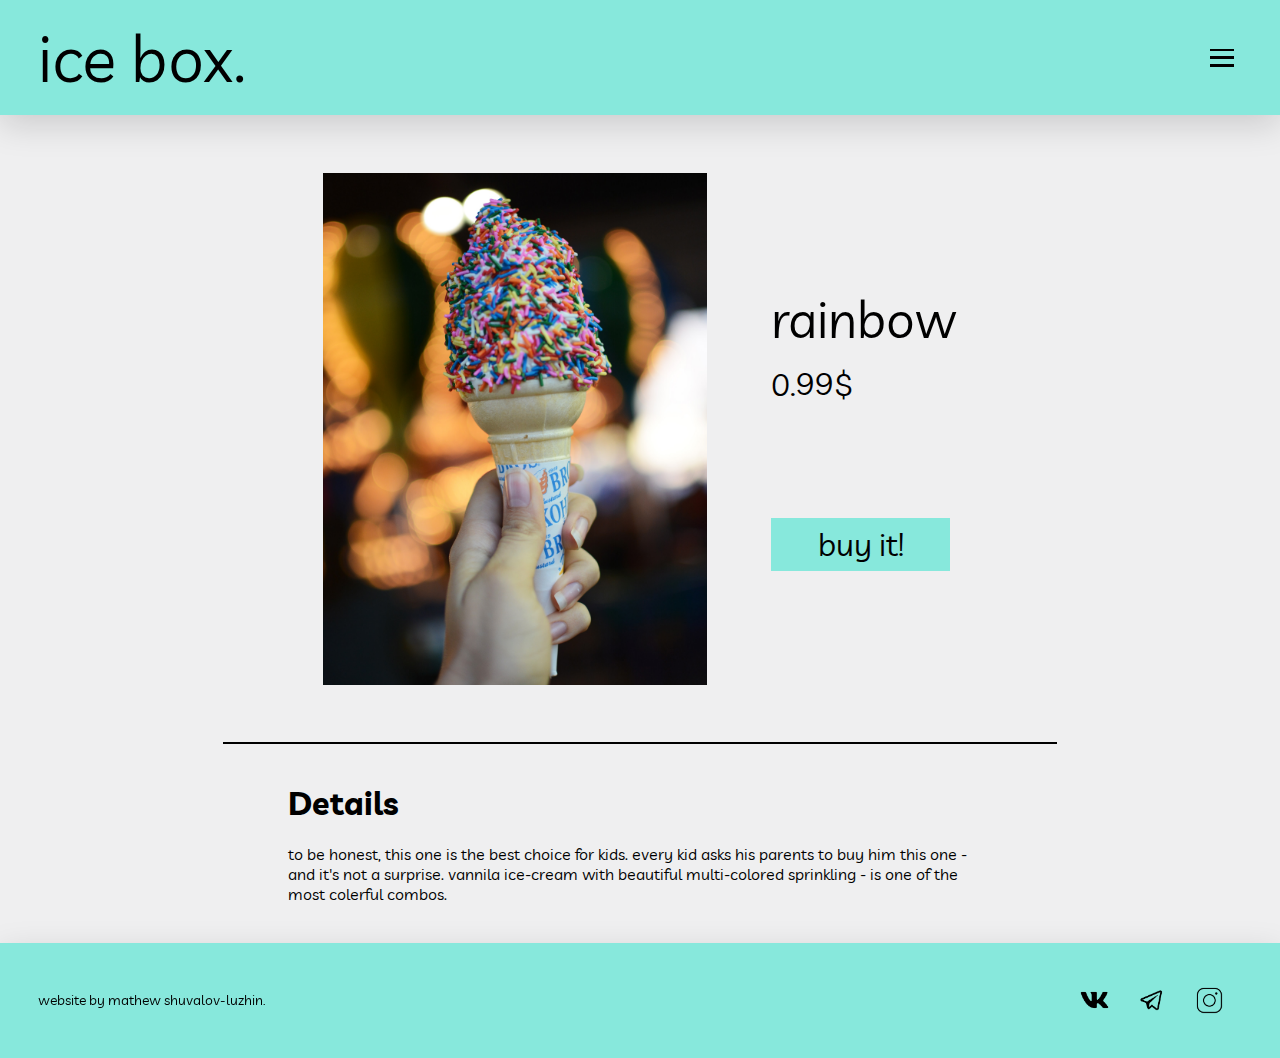
<file: products/rainbow.html>
<!DOCTYPE html>
<html lang="en">
<head>
    <meta charset="UTF-8">
    <meta http-equiv="X-UA-Compatible" content="IE=edge">
    <meta name="viewport" content="width=device-width, initial-scale=1.0">

    <link rel="icon" href="../link-photo/favicon.ico">

    <link href="../css/style.css" rel="stylesheet">
    <link href="../css/menu.css" rel="stylesheet">
    <link href="../css/burger.css" rel="stylesheet">
    <link href="../css/footer.css" rel="stylesheet">
    <link href="../adapt/menuadapt.css" rel="stylesheet">      
    <link href="../adapt/burgeradapt.css" rel="stylesheet">
    <link href="../adapt/footeradapt.css" rel="stylesheet">
    
    <link href="../css/product.css" rel="stylesheet">
    <link href="../adapt/productadapt.css" rel="stylesheet">

    <title>rainbow | ice-box</title>
</head>
<body>

    <!-- Меню -->

    <div id="menu">
        <div id="logo"><a href="../index.html">ice box.</a></div>
        <div class="block">
            <ul id="nav">
                <li><a href="../shop.html"><div id="shop">shop</div></a></li>
                <li><a href="../about.html"><div id="cart">about</div></a></li>
                <li><a href="../contacts.html"><div id="contacts">contacts</div></a></li>
            </ul>
            <button class="burger" id="burger" onclick="ToggleMenu()">
               <div class="line"></div>
            </button>
        </div>
    </div>
    
    <div id="purchase-container">
        <div id="productpage-photo">
            <img src="../ice-cream-photo/rainbow.jpg">
        </div>

        <div id="purchase">
            <div id="purchase-name">
                rainbow
                <div id="price">
                    0.99$
                </div>
            </div>

            <div id="buy">
                buy it!
            </div>  
        </div>
    </div>

    <div class="fakeline"></div>

    <div class="details">
        <h1>Details</h1>
        to be honest, this one is the best choice for kids. every kid asks his parents to buy him this one - and it's not a surprise. vannila ice-cream with beautiful multi-colored sprinkling - is one of the most colerful combos.
    </div>
   
    <footer>
        <div id="author">
            website by mathew shuvalov-luzhin.
        </div>
        <div id="link-container">
            <a href="https://vk.com/matveyshuv" target="blank">
            <div id="link">
                <img src="../link-photo/vk.png">
            </div>
            </a>
            <a href="https://t.me/matveyshuvalov" target="blank">
            <div id="link">
                <img src="../link-photo/tg.png">
            </div>
            </a>
            <a href="https://www.instagram.com/matveyshuvalov/" target="blank">
            <div id="link">
                <img src="../link-photo/inst.png">
            </div>
            </a>
        </div>
    </footer>

    <script>
        function ToggleMenu(){
            const button = document.getElementById('burger')
            const menu = document.getElementById('nav')

            button.classList.toggle('active')
            menu.classList.toggle('active')
        }

    </script>

</body>
</html>
</file>
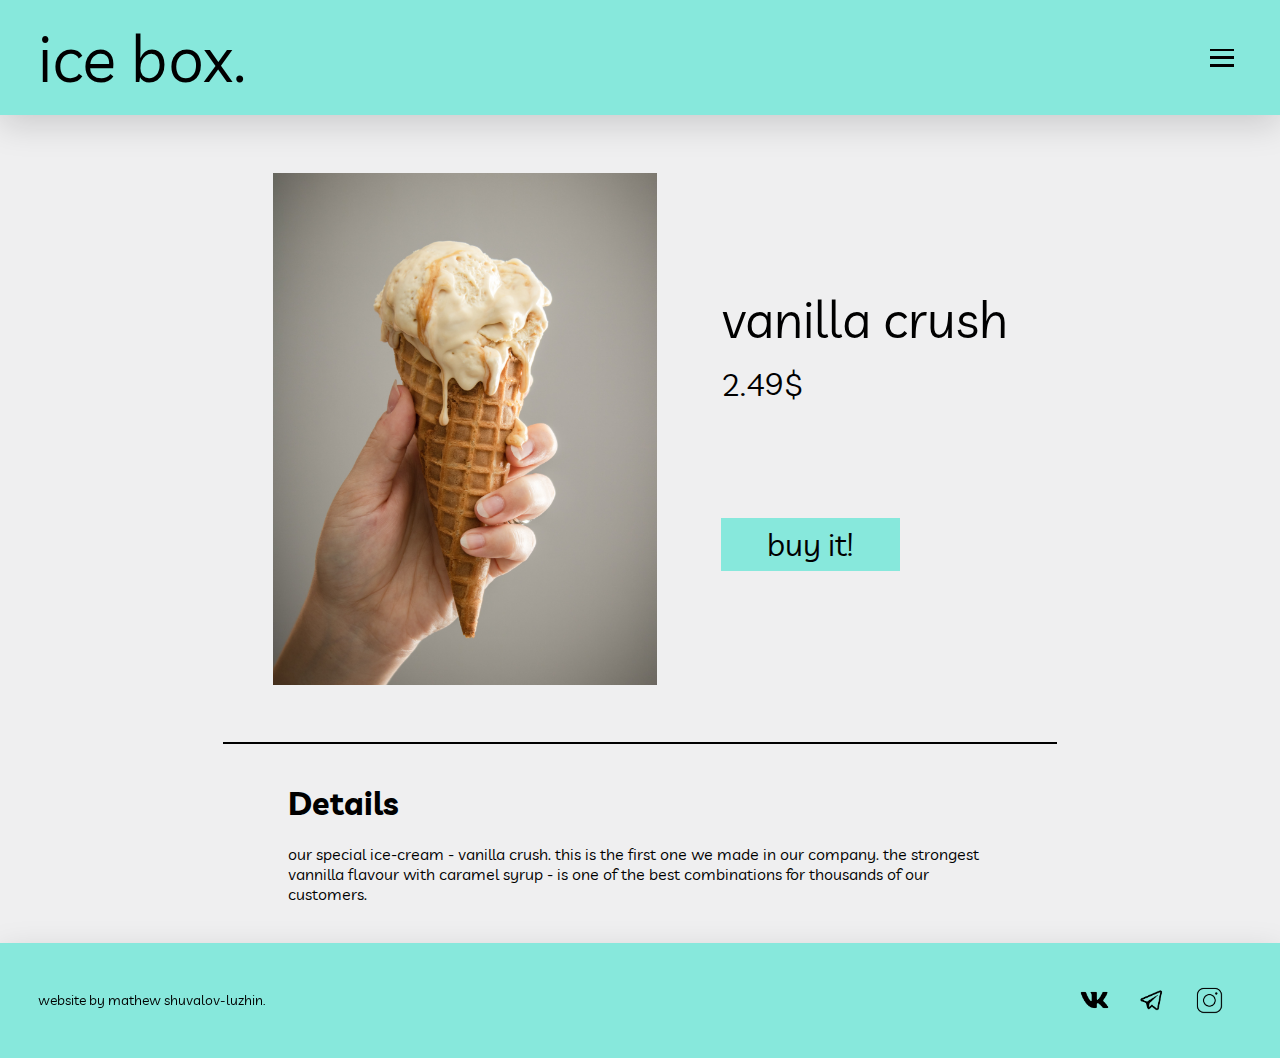
<file: products/vc.html>
<!DOCTYPE html>
<html lang="en">
<head>
    <meta charset="UTF-8">
    <meta http-equiv="X-UA-Compatible" content="IE=edge">
    <meta name="viewport" content="width=device-width, initial-scale=1.0">

    <link rel="icon" href="../link-photo/favicon.ico">

    <link href="../css/style.css" rel="stylesheet">
    <link href="../css/menu.css" rel="stylesheet">
    <link href="../css/burger.css" rel="stylesheet">
    <link href="../css/footer.css" rel="stylesheet">
    <link href="../adapt/menuadapt.css" rel="stylesheet">      
    <link href="../adapt/burgeradapt.css" rel="stylesheet">
    <link href="../adapt/footeradapt.css" rel="stylesheet">
    
    <link href="../css/product.css" rel="stylesheet">
    <link href="../adapt/productadapt.css" rel="stylesheet">

    <title>vanilla crush | ice-box</title>
</head>
<body>

    <!-- Меню -->

    <div id="menu">
        <div id="logo"><a href="../index.html">ice box.</a></div>
        <div class="block">
            <ul id="nav">
                <li><a href="../shop.html"><div id="shop">shop</div></a></li>
                <li><a href="../about.html"><div id="cart">about</div></a></li>
                <li><a href="../contacts.html"><div id="contacts">contacts</div></a></li>
            </ul>
            <button class="burger" id="burger" onclick="ToggleMenu()">
               <div class="line"></div>
            </button>
        </div>
    </div>
    
    <div id="purchase-container">
        <div id="productpage-photo">
            <img src="../ice-cream-photo/vanila_crush.jpg">
        </div>

        <div id="purchase">
            <div id="purchase-name">
                vanilla crush
                <div id="price">
                    2.49$
                </div>
            </div>

            <div id="buy">
                buy it!
            </div>  
        </div>
    </div>

    <div class="fakeline"></div>

    <div class="details">
        <h1>Details</h1>
        our special ice-cream - vanilla crush. this is the first one we made in our company. the strongest vannilla flavour with caramel syrup - is one of the best combinations for thousands of our customers.
    </div>
   
    <footer>
        <div id="author">
            website by mathew shuvalov-luzhin.
        </div>
        <div id="link-container">
            <a href="https://vk.com/matveyshuv" target="blank">
            <div id="link">
                <img src="../link-photo/vk.png">
            </div>
            </a>
            <a href="https://t.me/matveyshuvalov" target="blank">
            <div id="link">
                <img src="../link-photo/tg.png">
            </div>
            </a>
            <a href="https://www.instagram.com/matveyshuvalov/" target="blank">
            <div id="link">
                <img src="../link-photo/inst.png">
            </div>
            </a>
        </div>
    </footer>

    <script>
        function ToggleMenu(){
            const button = document.getElementById('burger')
            const menu = document.getElementById('nav')

            button.classList.toggle('active')
            menu.classList.toggle('active')
        }

    </script>

</body>
</html>
</file>
<file: css/style.css>
@import url('https://fonts.googleapis.com/css2?family=Livvic&display=swap');

::-webkit-scrollbar {
    width: 15px;    
}

::-webkit-scrollbar-track {
    background-color: #EFEFF0;
}

::-webkit-scrollbar-thumb {
    background-color: #afafaf;
    border-radius: 50px;
    border: 5px solid #EFEFF0;
}

img {
    width: 100%;
    height: 100%;
    object-fit: cover;
    /* border-radius: 50px; */
}

#social-icon img, footer div#link img {
    object-fit: contain;
    width: 75%;
    border-radius: 0;
}

#social-icon-tel img {
    object-fit: contain;
    width: 65%;
    border-radius: 0;
}

a, a:visited, a:hover {
    color:black;
    text-decoration: none;
}

html {
    font-family: 'Livvic', sans-serif;
    font-style: normal;
    font-weight: normal;
    background: #EFEFF0;
    height: 100%;
}

body {
    margin: 0;
    height: 100%;
}
</file>
<file: css/menu.css>
#nav div{
    transition-duration: 0.7s;
}

#nav div:hover {
    transform: scale(1.15);
}

#nav {
    transition: 0.5s;
    opacity: 0;
    cursor: default;
    pointer-events: none;
}

#nav.active {
    opacity: 1;
    cursor: pointer;
    pointer-events: auto;
}

div#menu {
    background-color: #87E8DC;
    box-shadow: 0px 10px 32px rgba(0, 0, 0, 0.15);
    width: 100%;
    height: 9vw;
    display: flex;
    align-items: center;
    justify-content: space-between;
}

div#logo {
    font-size: 5vw;
    color: #000000;
    width:fit-content;
    height: fit-content;
    margin-left: 3vw;
    /* border: 5px solid black; */
}

ul#nav {
    list-style: none;
    margin: 0;
    padding: 0;
    display: flex;
    width: 100%;
    justify-content: space-evenly;
    
}

.block {
    width: 40%;
    display: flex;
    flex-direction: row;
    align-items: center;
    justify-content: space-between;
    margin-right: 2vw;
}

ul#nav div {
    font-size: 2vw;
    padding: 0.5vw 1vw;
    width: fit-content;
    height: fit-content;
    border-radius: 0.5em;
}
</file>
<file: css/burger.css>
.burger {
    margin-right: 3%;
    padding: 0;
    background-color: #87E8DC;
    border:0;
    width: 3vw;
    height: 3vw;
    display: flex;
    align-items: center;
    justify-content: center;
    cursor:pointer;
}

.burger .line,
.burger .line::after,
.burger .line::before {
        display: inline-block;
        background-color: #000;
        height: 0.2vw;
        transition-duration: .5s;
}

.burger .line::after,
.burger .line::before {
        content: '';
        width: 100%;
        position: absolute;
        left: 0;
}

.burger .line::before {
        top: 0.6vw;
}

.burger .line::after {
        top: -.6vw;
}

.burger .line {
        width: 70%;
        position: relative;
}

.burger.active .line{
        background-color: transparent;
        
}

.burger.active .line::before {
        top:0;
        transform: rotate(135deg);
}

.burger.active .line::after {
        top:0;
        transform: rotate(-135deg);
}
</file>
<file: css/footer.css>
footer {
    background-color: #87E8DC;
    box-shadow: 0px 10px 32px rgba(0, 0, 0, 0.15);
    width: 100%;
    height: 9vw;
    display: flex;
    align-items: center;
    justify-content: space-between;
    position: sticky;
    top: 100%;
}

footer #author {
    width: fit-content;
    height: auto;
    position: relative;
    font-size: 1.1vw;
    padding: 0 3vw; 
}

footer #link-container {
    text-align: center;
    width: 12vw;
    display: flex;
    flex-direction: row;
    align-items: center;
    justify-content: space-between;
    margin-right: 4vw;
}

footer #link {
    width: 3vw;
    height: 3vw;
}

footer #link:hover {
    transform: scale(1.1);
}
</file>
<file: adapt/menuadapt.css>
@media screen and (max-width:800px) {
    div#menu {
        height: 13vw;
    }
    
    div#logo {
        font-size: 7vw;
    }

    ul#nav div {
        font-size: 3vw  ;
    }

    .block {
        width: 55%;
    }
}

@media screen and (max-width:440px) {
    div#menu {
        height: 20vw;
    }
    
    div#logo {
        font-size: 8vw;
    }

    ul#nav div {
        font-size: 5vw  ;
    }

    .block {
        width: 60%;
    }
}
</file>
<file: adapt/burgeradapt.css>
@media screen and (max-width:800px) {
    .burger {
        width: 5vw;
        height: 5vw;
    }

    .burger .line,
    .burger .line::after,
    .burger .line::before {
        display: inline-block;
        background-color: #000;
        height: 0.4vw;
        transition-duration: .5s;
    }   

    .burger .line::before {
        top: 1vw;
    }

    .burger .line::after {
        top: -1vw;
    }
}

@media screen and (max-width:440px) {
    .burger {
        width: 10vw;
        height: 10vw;
    }

    .burger .line,
    .burger .line::after,
    .burger .line::before {
        display: inline-block;
        background-color: #000;
        height: 0.8vw;
        transition-duration: .5s;
    }   

    .burger .line::before {
        top: 2vw;
    }

    .burger .line::after {
        top: -2vw;
    }
}
</file>
<file: adapt/footeradapt.css>
@media screen and (max-width:800px) {

footer {
    height: 13vw;
}

footer #author {
    font-size: 2vw;
}

footer #link-container {
    width: 18vw;
}

footer #link {
    width: 4vw;
}
}

@media screen and (max-width:440px) {

    footer {
        height: 20vw;
    }
    
    footer #author {
        font-size: 3.25vw;
    }
    
    footer #link-container {
        width: 22.5vw;
    }
    
    footer #link {
        height: 6vw;
        width: 6vw;
    }
}
</file>
<file: css/home.css>
.container {
    margin: 5vw;
    margin-top: 0;
}

.content-left, .content-right {
    display: flex;
    opacity: 0;
    width: 100%;
    display: flex;
    align-content: space-between;
}

.content-left {
    justify-content: left;
}

#r {
    text-align: right;
}

.content-right {
    justify-content: right;
    flex-direction: row-reverse;
}

.text::before {
    content: '';
    position: absolute;
    top: 0;
    left: 0;
    width: 100%;
    height: 100%;
    background: rgba(255, 255, 255, 0.3);
    z-index: 1;
}

#f {
    background: url(../ice-cream-photo/pexels-galileo-giglio-5535554.jpg) center;
    background-size: 200%;
}

#s {
    background: url(../ice-cream-photo//pexels-solodsha-8106505.jpg) center;
    background-size: 100%;
}

#t {
    background: url(../ice-cream-photo//pexels-rodnae-productions-6413700.jpg) center;
    background-size: 200%;
}

.text {
    margin-top: 5vw;
    margin-bottom: 0vw;
    padding: 1vw 3vw;
    position: relative;
    width: 60%;
    height: 35vw;

}

.aside {
    font-size: 2vw;
    margin-top: 10vw;
    margin-left: 3vw;
    margin-right: 3vw;
}

.inner {
    font-size: 2vw;
    z-index: 2;
    position: relative;
}

.inner > h1 {
    font-size: 5vw;
    z-index: 2;
    color: #000;
}

span {
    background: linear-gradient(90deg, #fff 40%, #000 40%, #000 100%);
    -webkit-background-clip: text;
    -webkit-text-fill-color: transparent;
    position: absolute;
    right: -25vw;
    top: 15vw;
    font-size: 12vw;
}

.photo {
    width: 37.5vw;
    height: 37.5vw;
    margin-right: 5vw;
}

.photo > img {  
    width: 100%;
    object-fit: cover;
}

.content-left.show, .content-right.show{
    opacity: 1;
    transition: 1.75s;
}
</file>
<file: adapt/homeadapt.css>
@media screen and (max-width:800px) {
    div.content-left, div.content-right {
        display: flex;
        flex-direction: column;
        justify-content: center;
        margin-top: 5vw;
        margin-bottom: 15vw;
    }

    .text {
        width: auto;
        height: 60vw;
    }

    .inner > h1 {
        font-size: 7.5vw;
    }

    .inner {
        font-size: 4.5vw;
    }

    .aside {
        font-size: 4.5vw;
    }

    span {
        -webkit-text-fill-color: black;
        position: absolute;
        right: 0vw;
        top: 20vw;
        font-size: 16vw;
    }
}

@media screen and (max-width:440px) {
    div.content-left, div.content-right {
        margin-top: 5vw;
        margin-bottom: 15vw;
    }

    .text {
        width: auto;
        height: 120vw;
    }

    .inner > h1 {
        font-size: 13vw;
    }

    .inner {
        font-size: 7vw;
    }

    .aside {
        font-size: 7vw;
    }

    span {
        -webkit-text-fill-color: black;
        position: absolute;
        right: 0vw;
        top: 50vw;
        font-size: 22.5vw;
    }
}
</file>
<file: css/about.css>
.text {
    margin: 5vw;
    font-size: 1.5vw;
}

section {
    display: flex;
    flex-direction: row;
    justify-content: flex-start;
    align-items: center;
}

span {
    font-size: 2.5vw;
    white-space: nowrap;
}

p {
    width: 95%;
    margin: 0 auto;
    margin-top: 2vw;
    margin-bottom: 15vw;;
}

.fakeline {
    width: 100%;    
    border: black 0.01vw solid;
}
</file>
<file: adapt/aboutadapt.css>
@media screen and (max-width:800px) {
    .text {
        margin: 5vw;
        font-size: 2.5vw;
    }

    span {
        font-size: 3.75vw;
        white-space: nowrap;
    }
}

@media screen and (max-width:440px) {
    .text {
        margin: 5vw;
        font-size: 4.5vw;
    }

    span {
        font-size: 6vw;
        white-space: auto;
    }
}
</file>
<file: css/contacts.css>
#map {
    margin: 5vw 5vw;
}

iframe {
    height: 28vw;
}

div#title {
    font-size: 3.5vw;
    margin-bottom: 1vw;
}

#social-container {
    font-size: 3.5vw;
    margin: 5vw 5vw;
    margin-bottom: 5vw;
}

#social-networks {
    display: flex;
    flex-direction: row;
    justify-content: space-between;
}

#social-icon, #social-icon-tel {
    width: 11vw;
    height: 11vw;
    background-color:#87E8DC;
    text-align: center;
}
</file>
<file: adapt/contactsadapt.css>
@media screen and (max-width:800px) {
    iframe {
        height: 50vw;
        resize: both;
    }

    #social-networks {
        flex-wrap: wrap;
        justify-content: center;
    }

    #social-container {
        margin-bottom: 0;
    }

    #social-icon, #social-icon-tel {
        width: 20vw;
        height: 20vw;
        background-color:#87E8DC;
        text-align: center;
        margin: 3vw;
        margin-bottom: 5vw;
    }
}

@media screen and (max-width:440px) {
    iframe {
        height: 80vw;
        resize: none;
    }

    #social-networks {
        flex-wrap: wrap;
        justify-content: center;
    }

    #social-container {
        margin-bottom: 0;
    }

    div#title {
        font-size: 10vw;
        margin-bottom: 1vw;
    }

    #social-icon, #social-icon-tel {
        width: 35vw;
        height: 35vw;
        background-color:#87E8DC;
        text-align: center;
        margin: 3vw;
        margin-bottom: 5vw;
    }
}
</file>
<file: css/shop.css>
#product-container {
    margin-top: 5vw;
    display: flex;
    flex-wrap: wrap;
    align-items: center;
    justify-content: center;
    width: 100%;
    /* border: 1px solid black; */
}


#product {
    transition-duration: 0.5s;
    margin-bottom: 5vw;
}

#product:hover {
    transform: scale(1.05);
}

#photo {
    height: 22vw;
    width: 17vw;
    background-color: rgb(189, 189, 189);
    margin-right: 1.75vw;
    margin-left: 1.75vw;
    box-shadow: 0px 10px 32px rgba(0, 0, 0, 0.15);
    background-size: cover;
}

#name {
    font-size: 2vw;
    /* border: 1px teal solid; */
    height: fit-content;
    width: 17vw;
    margin-left: 1.5vw;
    margin-right: 1.5vw;
    text-align: center;
    padding-top: 1vw;
}
</file>
<file: adapt/shopadapt.css>
@media screen and (max-width:800px) {
    #photo {
        height: 32vw;
        width: 25vw;
    }

    #name {
        font-size: 2.75vw;
        width: 25vw;
    }
}

@media screen and (max-width:440px) {
    #product {
        margin-bottom: 10vw;
        margin-top: 10vw;
    }

    #photo {
        height: 100vw;
        width: 80vw;
    }

    #name {
        font-size: 7.5vw;
        width: 80vw;
    }
}
</file>
<file: css/product.css>
#back:hover {
    transform: scale(1.1);
}

#productpage-photo {
    width: 30vw;
    height: 40vw;
    margin-right: 5vw;
}

#purchase-container{
    margin: 4.5vw;
    display: flex;
    justify-content: center;
}

#purchase {
    display: flex;
    flex-direction: column;
    justify-content: space-evenly;
}

#purchase-name {
    font-size: 4vw;
}

#price {
    padding-top: 1vw;
    font-size: 2.5vw;
}

#buy {
    font-size: 2.5vw;
    background-color: #87E8DC;
    width: 14vw;
    height: fit-content;
    padding-top: 0.5vw;
    padding-bottom: 0.5vw;
    text-align: center;
}

.fakeline {
    margin: 0 auto;
    width: 65%;
    border: black 1px solid;
    margin-bottom: 3vw;
}

.details h1 {
    font-size: 2.5vw;
}

.details {
    font-size: 1.25vw;
    margin: 0 auto;
    width: 55%;
    margin-bottom: 3vw;
}
</file>
<file: adapt/productadapt.css>
@media screen and (max-width:800px) {

#productpage-photo {
    width: 40vw;
    height:50vw;
    margin-right: 5vw;
}

#purchase-container{
    margin: 10vw;
    display: flex;
    justify-content: center;
}

#purchace-conteiner{
    margin: 5px;
}

#price {
    padding-top: 1.5vw;
    font-size: 4vw;
}

#buy {
    font-size: 3.5vw;
    background-color: #87E8DC;
    width: 16vw;
    height: fit-content;
    padding-top: 1vw;
    padding-bottom: 1vw;
    text-align: center;
}

.details h1 {
    font-size: 3.5vw;
}

.details {
    font-size: 2vw;
    margin: 0 auto;
    width: 70%;
    margin-bottom: 5vw;
}

.fakeline {
    margin: 0 auto;
    width: 85%;
    border: black 1px solid;
    margin-bottom: 3vw;
}

#purchase-name{
    font-size: 6vw;
}
}

@media screen and (max-width:440px) {

    #productpage-photo {
        width: 100%;
        height: 120vw;
        margin-right: 5vw;
    }
    
    #purchase {
        margin-top: 7.5vw;
        flex-direction: row;
    }

    #purchase-container{
        margin: 10vw;
        display: flex;
        flex-direction: column;
        justify-content: center;
    }
    
    #purchace-conteiner{
        margin: 5px;
    }
    
    #purchase-name {
        font-size: 8vw;
    }

    #price {
        padding-top: 1.5vw;
        font-size: 6.5vw;
    }
    
    #buy {
        font-size: 5.5vw;
        background-color: #87E8DC;
        width: 20vw;
        height: fit-content;
        padding-top: 2vw;
        padding-bottom: 2vw;
        text-align: center;
    }
    
    .details h1 {
        font-size: 6vw;
    }
    
    .details {
        font-size: 4vw;
        margin: 0 auto;
        width: 70%;
        margin-bottom: 5vw;
    }
    
    .fakeline {
        margin: 0 auto;
        width: 85%;
        border: black 1px solid;
        margin-bottom: 3vw;
    }
    }
</file>
